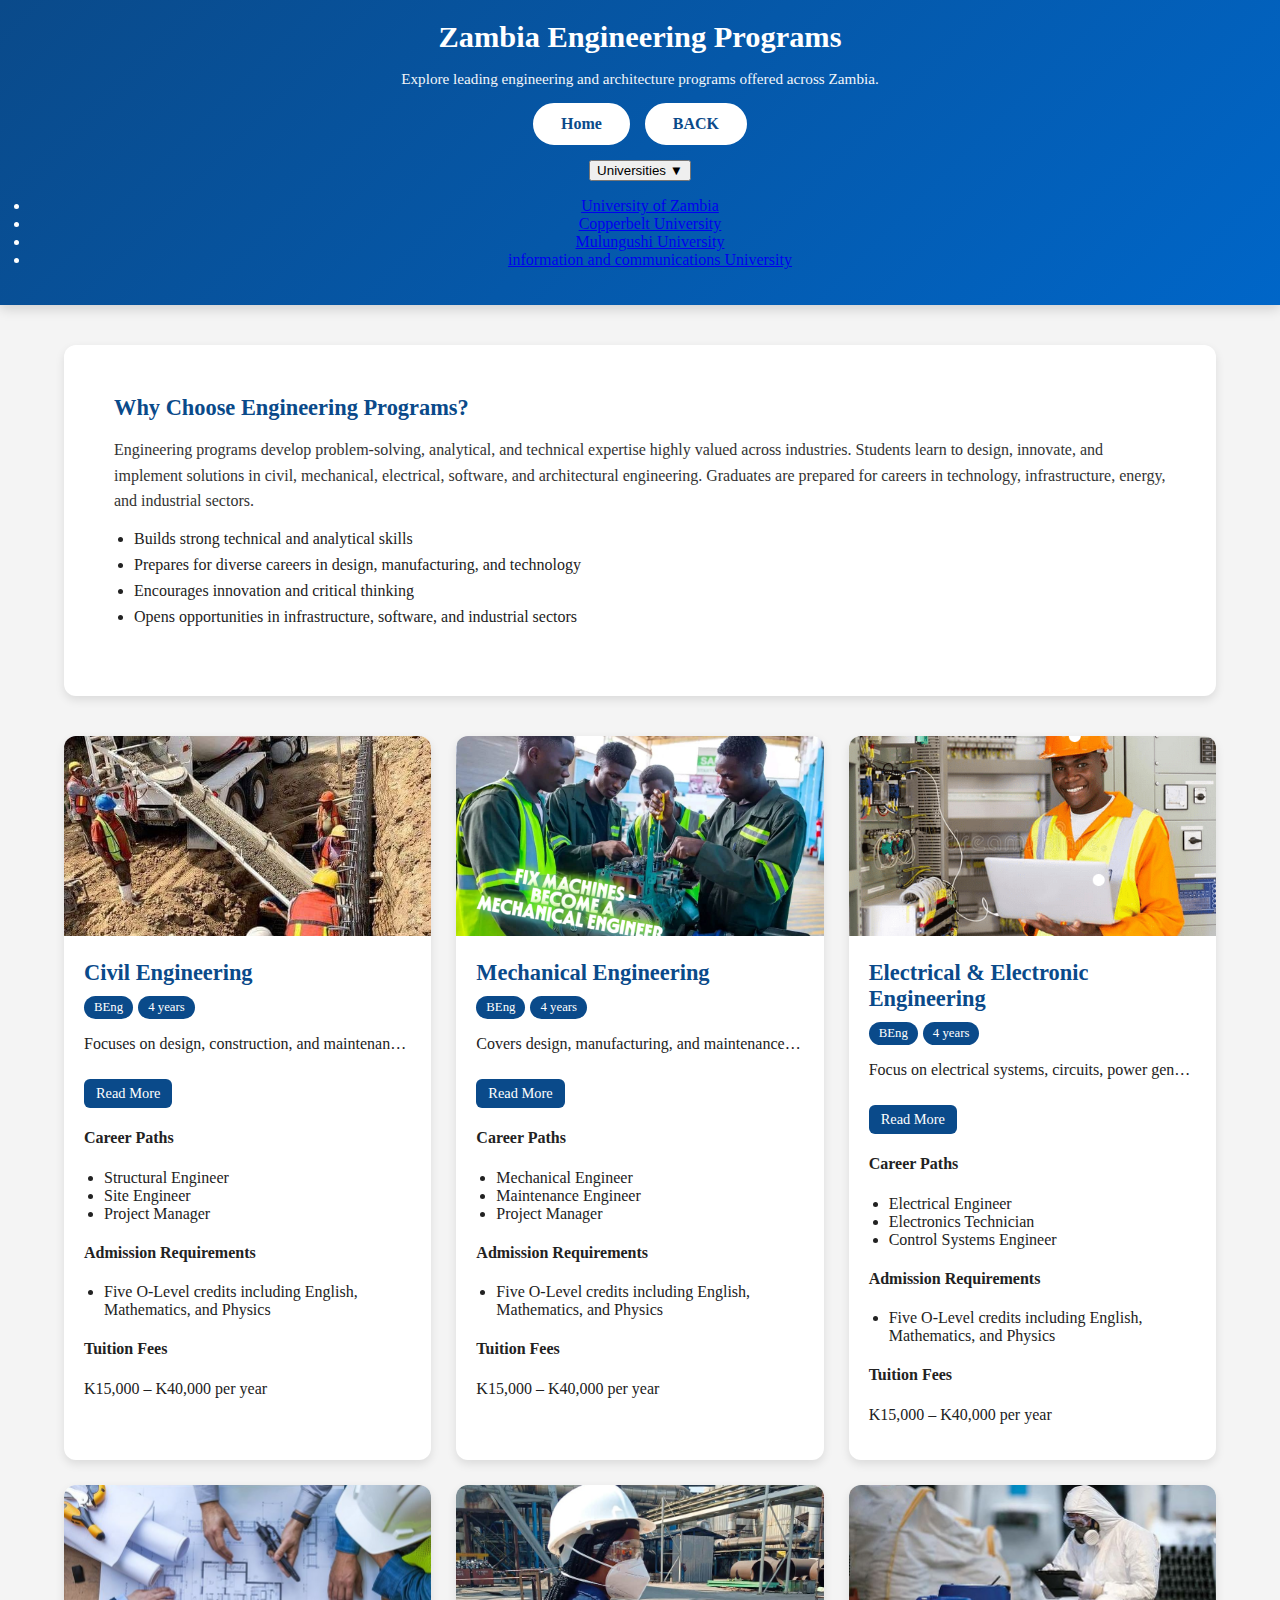
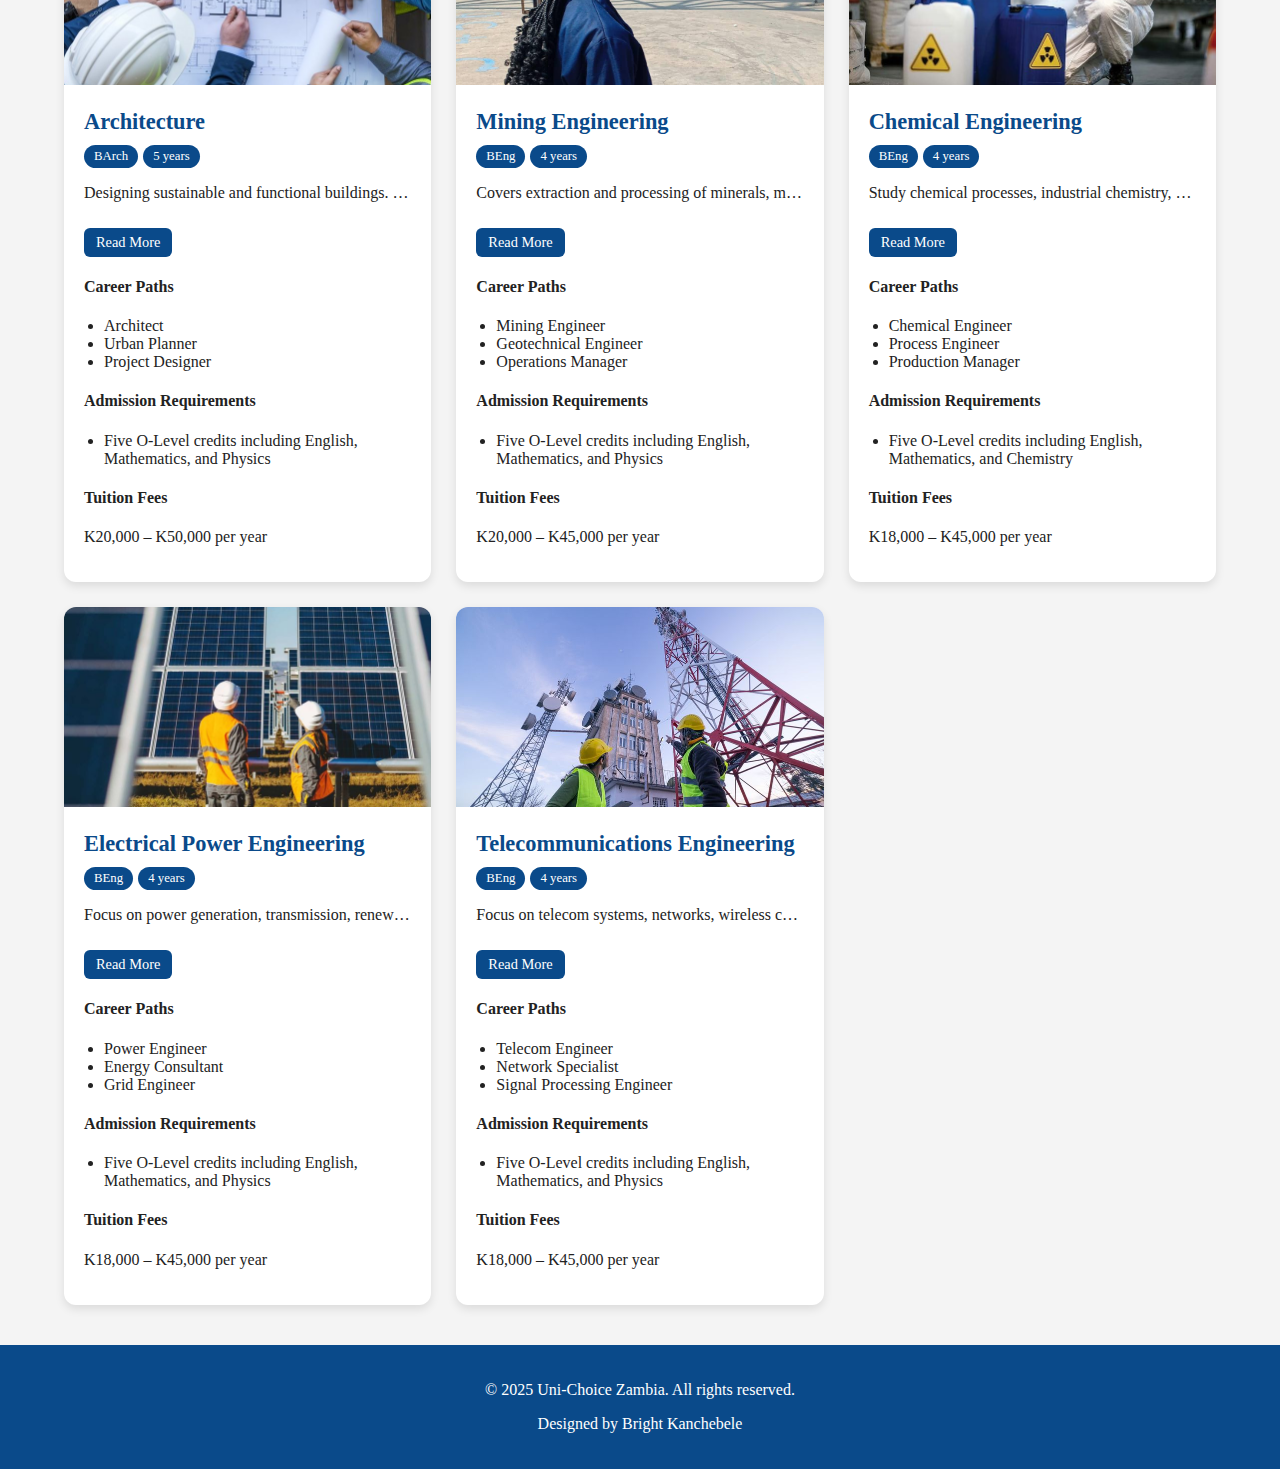
<file: Engineering.html>
<!DOCTYPE html>
<html lang="en">

<head>
  <meta charset="UTF-8" />
  <meta name="viewport" content="width=device-width, initial-scale=1.0" />
  <link rel="stylesheet" href="css/engineering.css">
  <title>Zambia Engineering Programs</title>
</head>

<body>

  <header>
    <h1>Zambia Engineering Programs</h1>
    <p>Explore leading engineering and architecture programs offered across Zambia.</p>
    <div class="nav-buttons">
      
      <a href="../index.html" class="nav-btn">Home</a>
      <a href="programs.html" class="nav-btn">BACK</a>
    </div>

    <!-- Menu Button -->
    <div class="menu-container">
      <button class="menu-btn">Universities ▼</button>
      <ul class="menu-dropdown">
        <li><a href="https://www.unza.zm" target="_blank">University of Zambia</a></li>
        <li><a href="https://www.cu.ac.zm" target="_blank">Copperbelt University</a></li>
        <li><a href="https://www.mu.ac.zm" target="_blank">Mulungushi University</a></li>
        <li><a href="https://www.icuzambia.net" target="_blank">information and communications University</a></li>
      </ul>
    </div>
  </header>

  <!-- Advisory Section for Engineering -->
  <section class="container">
    <article class="card advisory-card">
      <div class="card-body">
        <h2>Why Choose Engineering Programs?</h2>
        <p>
          Engineering programs develop problem-solving, analytical, and technical expertise highly valued across
          industries. Students learn to design, innovate, and implement solutions in civil, mechanical, electrical,
          software, and architectural engineering. Graduates are prepared for careers in technology, infrastructure,
          energy, and industrial sectors.
        </p>
        <ul>
          <li>Builds strong technical and analytical skills</li>
          <li>Prepares for diverse careers in design, manufacturing, and technology</li>
          <li>Encourages innovation and critical thinking</li>
          <li>Opens opportunities in infrastructure, software, and industrial sectors</li>
        </ul>
      </div>
    </article>
  </section>

  <section class="container">

    <!-- Civil Engineering -->
    <article class="card">
      <img src="image/CIVIL.jpg" />
      <div class="card-body">
        <h2>Civil Engineering</h2>
        <div class="tags"><span class="tag">BEng</span><span class="tag">4 years</span></div>
        <p class="program-text">Focuses on design, construction, and maintenance of infrastructure including roads,
          bridges, and buildings. Students learn structural analysis, materials science, and project management.</p>
        <a class="read-more" onclick="toggleText(this)">Read More</a>
        <h4>Career Paths</h4>
        <ul>
          <li>Structural Engineer</li>
          <li>Site Engineer</li>
          <li>Project Manager</li>
        </ul>
        <h4>Admission Requirements</h4>
        <ul>
          <li>Five O-Level credits including English, Mathematics, and Physics</li>
        </ul>
        <h4>Tuition Fees</h4>
        <p>K15,000 – K40,000 per year</p>
      </div>
    </article>

    <!-- Mechanical Engineering -->
    <article class="card">
      <img src="image/MECHANICAL.jpg" />
      <div class="card-body">
        <h2>Mechanical Engineering</h2>
        <div class="tags"><span class="tag">BEng</span><span class="tag">4 years</span></div>
        <p class="program-text">Covers design, manufacturing, and maintenance of mechanical systems. Includes
          thermodynamics, fluid mechanics, and robotics.</p>
        <a class="read-more" onclick="toggleText(this)">Read More</a>
        <h4>Career Paths</h4>
        <ul>
          <li>Mechanical Engineer</li>
          <li>Maintenance Engineer</li>
          <li>Project Manager</li>
        </ul>
        <h4>Admission Requirements</h4>
        <ul>
          <li>Five O-Level credits including English, Mathematics, and Physics</li>
        </ul>
        <h4>Tuition Fees</h4>
        <p>K15,000 – K40,000 per year</p>
      </div>
    </article>

    <!-- Electrical & Electronic Engineering -->
    <article class="card">
      <img src="image/EEE.png" />
      <div class="card-body">
        <h2>Electrical & Electronic Engineering</h2>
        <div class="tags"><span class="tag">BEng</span><span class="tag">4 years</span></div>
        <p class="program-text">Focus on electrical systems, circuits, power generation, electronics, and
          telecommunications.</p>
        <a class="read-more" onclick="toggleText(this)">Read More</a>
        <h4>Career Paths</h4>
        <ul>
          <li>Electrical Engineer</li>
          <li>Electronics Technician</li>
          <li>Control Systems Engineer</li>
        </ul>
        <h4>Admission Requirements</h4>
        <ul>
          <li>Five O-Level credits including English, Mathematics, and Physics</li>
        </ul>
        <h4>Tuition Fees</h4>
        <p>K15,000 – K40,000 per year</p>
      </div>
    </article>

    <!-- Architecture -->
    <article class="card">
      <img src="image/arctech.jpg" />
      <div class="card-body">
        <h2>Architecture</h2>
        <div class="tags"><span class="tag">BArch</span><span class="tag">5 years</span></div>
        <p class="program-text">Designing sustainable and functional buildings. Includes urban planning, environmental
          design, and construction technology.</p>
        <a class="read-more" onclick="toggleText(this)">Read More</a>
        <h4>Career Paths</h4>
        <ul>
          <li>Architect</li>
          <li>Urban Planner</li>
          <li>Project Designer</li>
        </ul>
        <h4>Admission Requirements</h4>
        <ul>
          <li>Five O-Level credits including English, Mathematics, and Physics</li>
        </ul>
        <h4>Tuition Fees</h4>
        <p>K20,000 – K50,000 per year</p>
      </div>
    </article>


    <!-- Mining Engineering -->
    <article class="card">
      <img src="image/mining.jpg" />
      <div class="card-body">
        <h2>Mining Engineering</h2>
        <div class="tags"><span class="tag">BEng</span><span class="tag">4 years</span></div>
        <p class="program-text">Covers extraction and processing of minerals, mine safety, mineral economics, and
          resource management.</p>
        <a class="read-more" onclick="toggleText(this)">Read More</a>
        <h4>Career Paths</h4>
        <ul>
          <li>Mining Engineer</li>
          <li>Geotechnical Engineer</li>
          <li>Operations Manager</li>
        </ul>
        <h4>Admission Requirements</h4>
        <ul>
          <li>Five O-Level credits including English, Mathematics, and Physics</li>
        </ul>
        <h4>Tuition Fees</h4>
        <p>K20,000 – K45,000 per year</p>
      </div>
    </article>

    <!-- Chemical Engineering -->
    <article class="card">
      <img src="image/chemical.jpg" />
      <div class="card-body">
        <h2>Chemical Engineering</h2>
        <div class="tags"><span class="tag">BEng</span><span class="tag">4 years</span></div>
        <p class="program-text">Study chemical processes, industrial chemistry, process engineering, and production
          management.</p>
        <a class="read-more" onclick="toggleText(this)">Read More</a>
        <h4>Career Paths</h4>
        <ul>
          <li>Chemical Engineer</li>
          <li>Process Engineer</li>
          <li>Production Manager</li>
        </ul>
        <h4>Admission Requirements</h4>
        <ul>
          <li>Five O-Level credits including English, Mathematics, and Chemistry</li>
        </ul>
        <h4>Tuition Fees</h4>
        <p>K18,000 – K45,000 per year</p>
      </div>
    </article>



    <!-- Electrical Power Engineering -->
    <article class="card">
      <img src="image/power.jpg" />
      <div class="card-body">
        <h2>Electrical Power Engineering</h2>
        <div class="tags"><span class="tag">BEng</span><span class="tag">4 years</span></div>
        <p class="program-text">Focus on power generation, transmission, renewable energy, and electrical grid
          management.</p>
        <a class="read-more" onclick="toggleText(this)">Read More</a>
        <h4>Career Paths</h4>
        <ul>
          <li>Power Engineer</li>
          <li>Energy Consultant</li>
          <li>Grid Engineer</li>
        </ul>
        <h4>Admission Requirements</h4>
        <ul>
          <li>Five O-Level credits including English, Mathematics, and Physics</li>
        </ul>
        <h4>Tuition Fees</h4>
        <p>K18,000 – K45,000 per year</p>
      </div>
    </article>

    <!-- Telecommunications Engineering -->
    <article class="card">
      <img src="image/telecom.jpg" />
      <div class="card-body">
        <h2>Telecommunications Engineering</h2>
        <div class="tags"><span class="tag">BEng</span><span class="tag">4 years</span></div>
        <p class="program-text">Focus on telecom systems, networks, wireless communications, and signal processing.</p>
        <a class="read-more" onclick="toggleText(this)">Read More</a>
        <h4>Career Paths</h4>
        <ul>
          <li>Telecom Engineer</li>
          <li>Network Specialist</li>
          <li>Signal Processing Engineer</li>
        </ul>
        <h4>Admission Requirements</h4>
        <ul>
          <li>Five O-Level credits including English, Mathematics, and Physics</li>
        </ul>
        <h4>Tuition Fees</h4>
        <p>K18,000 – K45,000 per year</p>
      </div>
    </article>

  </section>

  <footer>
    <p>&copy; 2025 Uni-Choice Zambia. All rights reserved.</p>
    <p>Designed by Bright Kanchebele</p>
  </footer>

  <script>
    // Menu toggle
    const menuBtn = document.querySelector('.menu-btn');
    const menuDropdown = document.querySelector('.menu-dropdown');
    menuBtn.addEventListener('click', () => {
      menuDropdown.style.display = menuDropdown.style.display === 'block' ? 'none' : 'block';
    });
    document.addEventListener('click', (e) => {
      if (!menuBtn.contains(e.target) && !menuDropdown.contains(e.target)) {
        menuDropdown.style.display = 'none';
      }
    });

    // Read More toggle
    function toggleText(btn) {
      const p = btn.previousElementSibling;
      if (btn.innerText === "Read More") {
        p.style.whiteSpace = "normal";
        p.style.overflow = "visible";
        p.style.textOverflow = "clip";
        btn.innerText = "Show Less";
      } else {
        p.style.whiteSpace = "nowrap";
        p.style.overflow = "hidden";
        p.style.textOverflow = "ellipsis";
        btn.innerText = "Read More";
      }
    }

    // Initialize all program paragraphs as truncated
    document.querySelectorAll('.program-text').forEach(p => {
      p.style.whiteSpace = "nowrap";
      p.style.overflow = "hidden";
      p.style.textOverflow = "ellipsis";
    });
  </script>

</body>

</html>
</file>
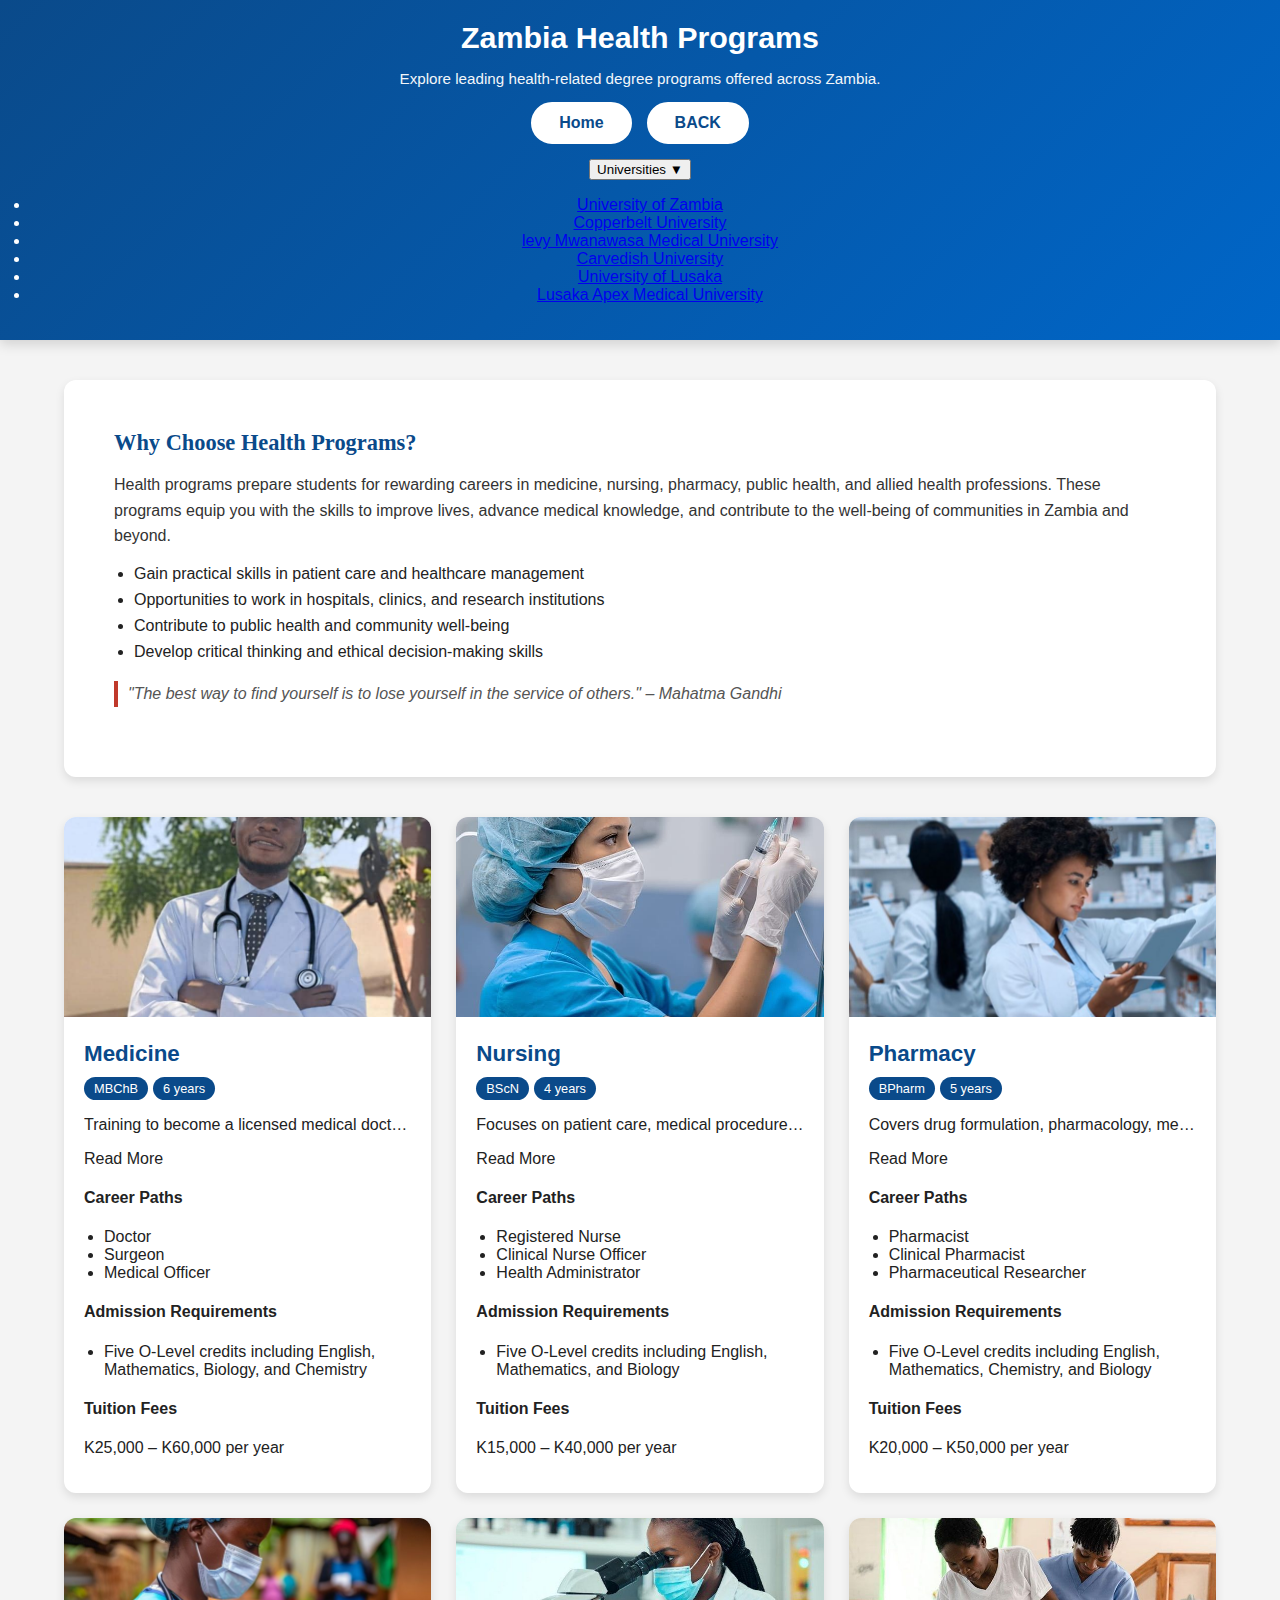
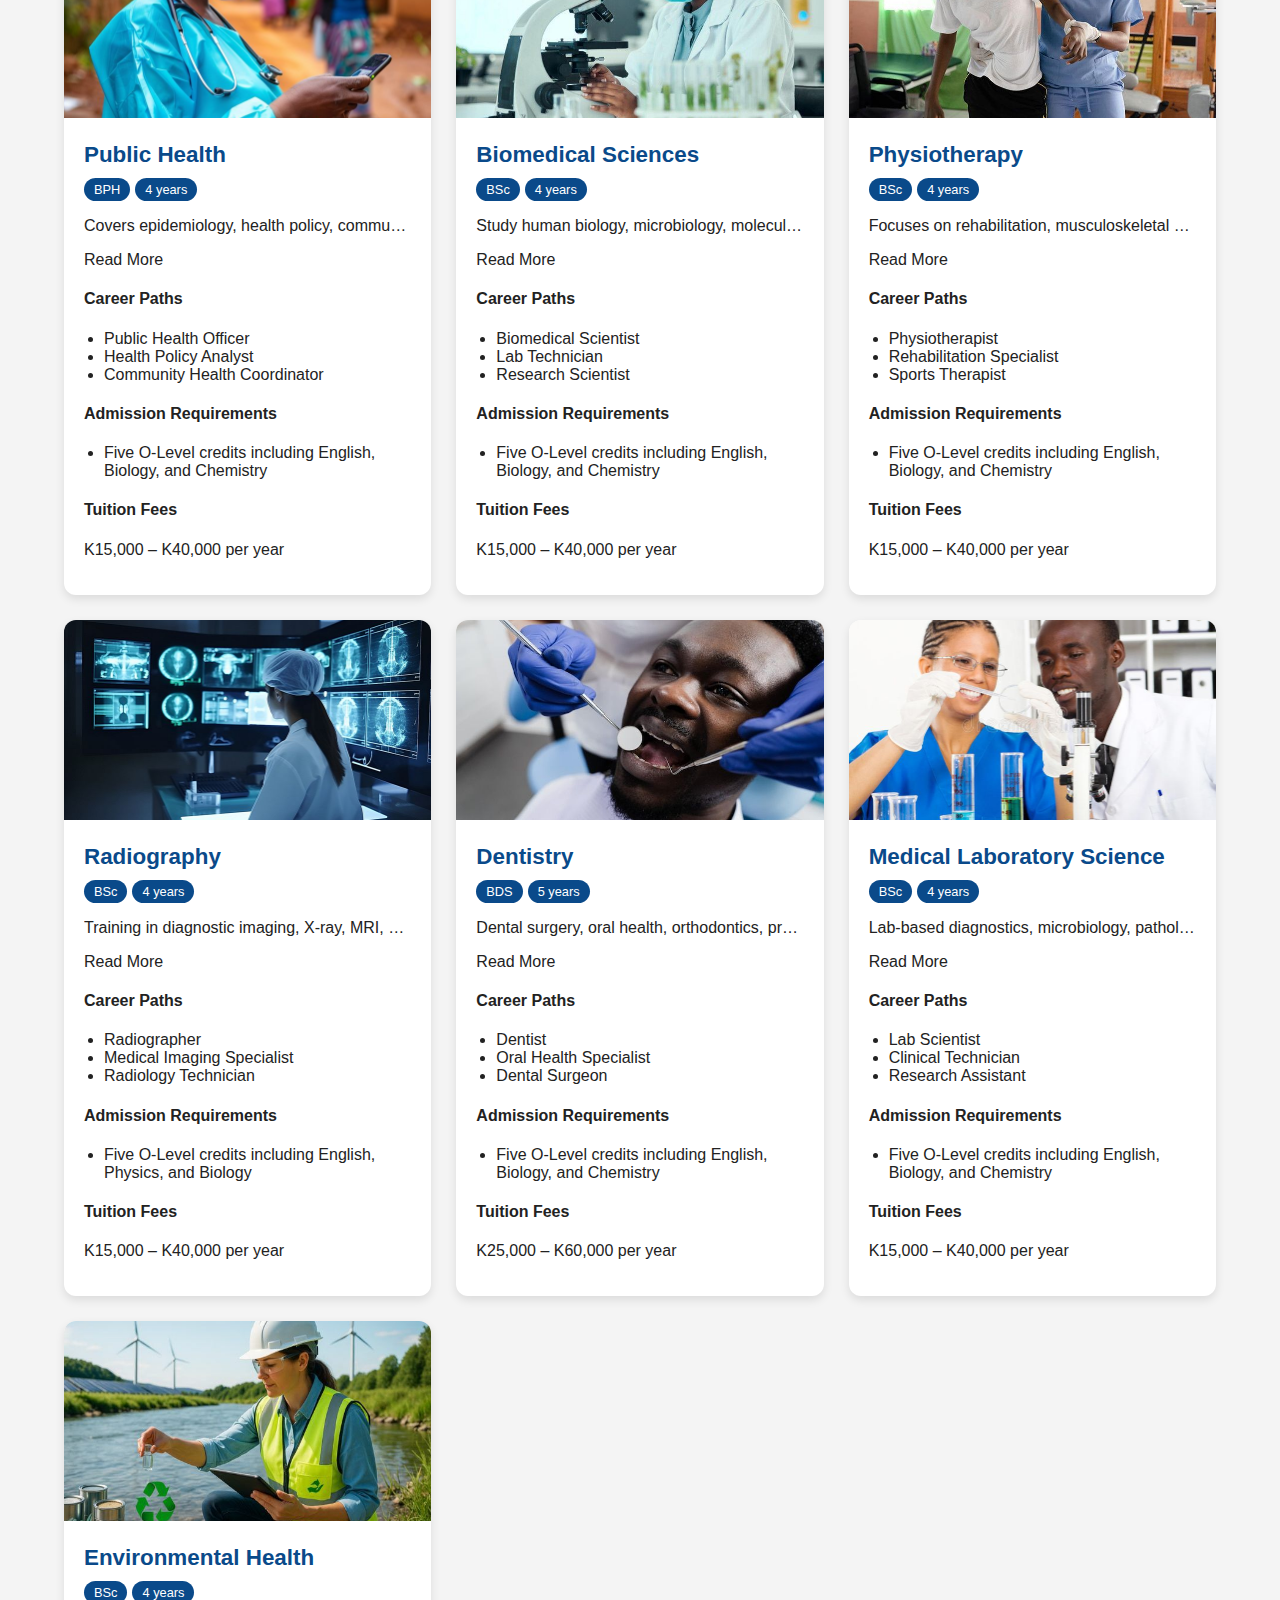
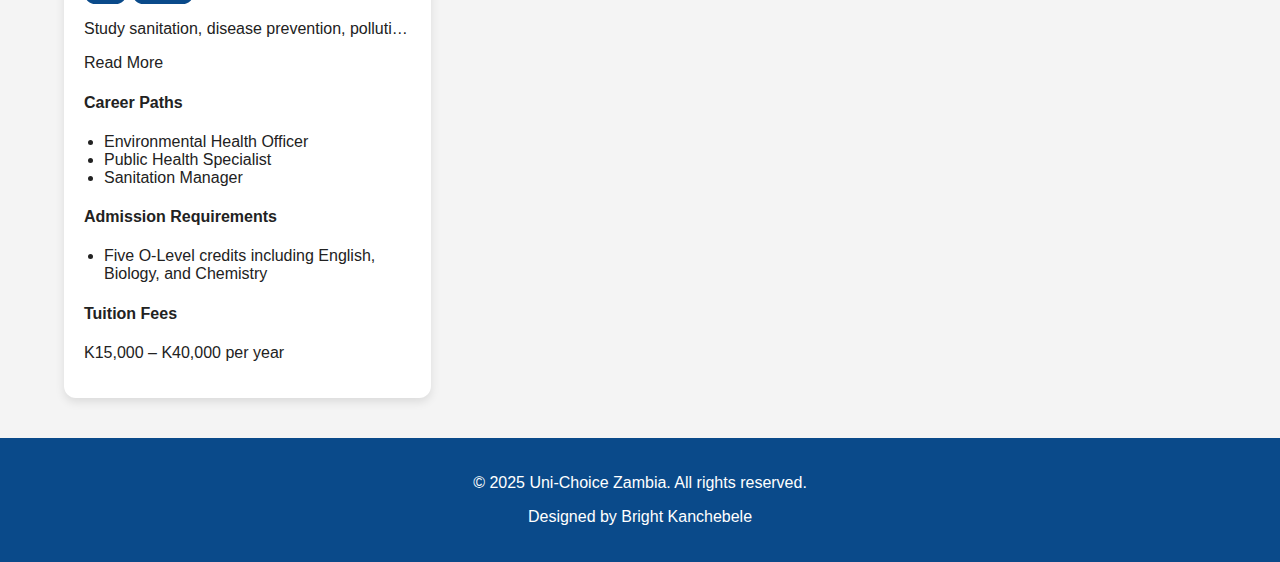
<file: Health.html>
<!DOCTYPE html>
<html lang="en">
<head>
  <meta charset="UTF-8" />
  <meta name="viewport" content="width=device-width, initial-scale=1.0" />
  <link rel="stylesheet" href="css/health.css">
  <title>Zambia Health Programs</title>
  <style>
  </style>
</head>
<body>

<header>
 
  <h1>Zambia Health Programs</h1>
  <p>Explore leading health-related degree programs offered across Zambia.</p>
  <div class="nav-buttons">
      
      <a href="../index.html" class="nav-btn">Home</a>
      <a href="programs.html" class="nav-btn">BACK</a>
    </div>
  <!-- Menu Button -->
  <div class="menu-container">
    <button class="menu-btn">Universities ▼</button>
    <ul class="menu-dropdown">
      <li><a href="https://www.unza.zm" target="_blank">University of Zambia</a></li>
      <li><a href="https://www.cu.ac.zm" target="_blank">Copperbelt University</a></li>
      <li><a href="http://www.lmmu.ac.zm" target="_blank">levy Mwanawasa Medical University</a></li>
      <li><a href="https://www.ndu.edu.zm" target="_blank">Carvedish University</a></li>
        <li><a href="https://www.lusakauni.ac.zm" target="_blank">University of Lusaka </a></li>
      <li><a href="https://www.lamu.edu.zm" target="_blank">Lusaka Apex Medical University  </a></li>
    </ul>
  </div>
</header>
<!-- Advisory Section for Health Programs -->
<section class="container">
  <article class="card advisory-card">
    <div class="card-body">
      <h2>Why Choose Health Programs?</h2>
      <p>
        Health programs prepare students for rewarding careers in medicine, nursing, pharmacy, public health, and allied health professions. These programs equip you with the skills to improve lives, advance medical knowledge, and contribute to the well-being of communities in Zambia and beyond.
      </p>
      <ul>
        <li>Gain practical skills in patient care and healthcare management</li>
        <li>Opportunities to work in hospitals, clinics, and research institutions</li>
        <li>Contribute to public health and community well-being</li>
        <li>Develop critical thinking and ethical decision-making skills</li>
      </ul>
      <p class="quote">
        "The best way to find yourself is to lose yourself in the service of others." – Mahatma Gandhi
      </p>
    </div>
  </article>
</section>


<section class="container">

  <!-- Medicine -->
  <article class="card">
    <img src="/image/med.jpg" />
    <div class="card-body">
      <h2>Medicine</h2>
      <div class="tags"><span class="tag">MBChB</span><span class="tag">6 years</span></div>
      <p class="program-text">Training to become a licensed medical doctor. Includes anatomy, physiology, pharmacology, clinical practice, and hospital rotations.</p>
      <a class="read-more" onclick="toggleText(this)">Read More</a>
      <h4>Career Paths</h4>
      <ul><li>Doctor</li><li>Surgeon</li><li>Medical Officer</li></ul>
      <h4>Admission Requirements</h4>
      <ul><li>Five O-Level credits including English, Mathematics, Biology, and Chemistry</li></ul>
      <h4>Tuition Fees</h4>
      <p>K25,000 – K60,000 per year</p>
    </div>
  </article>

  <!-- Nursing -->
  <article class="card">
    <img src="/image/nursing.jpg" />
    <div class="card-body">
      <h2>Nursing</h2>
      <div class="tags"><span class="tag">BScN</span><span class="tag">4 years</span></div>
      <p class="program-text">Focuses on patient care, medical procedures, health promotion, and clinical rotations in hospitals and clinics.</p>
      <a class="read-more" onclick="toggleText(this)">Read More</a>
      <h4>Career Paths</h4>
      <ul><li>Registered Nurse</li><li>Clinical Nurse Officer</li><li>Health Administrator</li></ul>
      <h4>Admission Requirements</h4>
      <ul><li>Five O-Level credits including English, Mathematics, and Biology</li></ul>
      <h4>Tuition Fees</h4>
      <p>K15,000 – K40,000 per year</p>
    </div>
  </article>

  <!-- Pharmacy -->
  <article class="card">
    <img src="/image/Pharmacist.jpg" />
    <div class="card-body">
      <h2>Pharmacy</h2>
      <div class="tags"><span class="tag">BPharm</span><span class="tag">5 years</span></div>
      <p class="program-text">Covers drug formulation, pharmacology, medicinal chemistry, clinical pharmacy, and pharmaceutical management.</p>
      <a class="read-more" onclick="toggleText(this)">Read More</a>
      <h4>Career Paths</h4>
      <ul><li>Pharmacist</li><li>Clinical Pharmacist</li><li>Pharmaceutical Researcher</li></ul>
      <h4>Admission Requirements</h4>
      <ul><li>Five O-Level credits including English, Mathematics, Chemistry, and Biology</li></ul>
      <h4>Tuition Fees</h4>
      <p>K20,000 – K50,000 per year</p>
    </div>
  </article>

  <!-- Public Health -->
  <article class="card">
    <img src="/image/public health.jpg" />
    <div class="card-body">
      <h2>Public Health</h2>
      <div class="tags"><span class="tag">BPH</span><span class="tag">4 years</span></div>
      <p class="program-text">Covers epidemiology, health policy, community health, environmental health, and health promotion strategies.</p>
      <a class="read-more" onclick="toggleText(this)">Read More</a>
      <h4>Career Paths</h4>
      <ul><li>Public Health Officer</li><li>Health Policy Analyst</li><li>Community Health Coordinator</li></ul>
      <h4>Admission Requirements</h4>
      <ul><li>Five O-Level credits including English, Biology, and Chemistry</li></ul>
      <h4>Tuition Fees</h4>
      <p>K15,000 – K40,000 per year</p>
    </div>
  </article>

  <!-- Biomedical Sciences -->
  <article class="card">
    <img src="/image/biomed.jpg" />
    <div class="card-body">
      <h2>Biomedical Sciences</h2>
      <div class="tags"><span class="tag">BSc</span><span class="tag">4 years</span></div>
      <p class="program-text">Study human biology, microbiology, molecular biology, genetics, and laboratory diagnostics.</p>
      <a class="read-more" onclick="toggleText(this)">Read More</a>
      <h4>Career Paths</h4>
      <ul><li>Biomedical Scientist</li><li>Lab Technician</li><li>Research Scientist</li></ul>
      <h4>Admission Requirements</h4>
      <ul><li>Five O-Level credits including English, Biology, and Chemistry</li></ul>
      <h4>Tuition Fees</h4>
      <p>K15,000 – K40,000 per year</p>
    </div>
  </article>

  <!-- Physiotherapy -->
  <article class="card">
    <img src="/image/pysial.jpg" />
    <div class="card-body">
      <h2>Physiotherapy</h2>
      <div class="tags"><span class="tag">BSc</span><span class="tag">4 years</span></div>
      <p class="program-text">Focuses on rehabilitation, musculoskeletal health, exercise therapy, and patient mobility improvement.</p>
      <a class="read-more" onclick="toggleText(this)">Read More</a>
      <h4>Career Paths</h4>
      <ul><li>Physiotherapist</li><li>Rehabilitation Specialist</li><li>Sports Therapist</li></ul>
      <h4>Admission Requirements</h4>
      <ul><li>Five O-Level credits including English, Biology, and Chemistry</li></ul>
      <h4>Tuition Fees</h4>
      <p>K15,000 – K40,000 per year</p>
    </div>
  </article>

  <!-- Radiography -->
  <article class="card">
    <img src="/image/radiography.jpg" />
    <div class="card-body">
      <h2>Radiography</h2>
      <div class="tags"><span class="tag">BSc</span><span class="tag">4 years</span></div>
      <p class="program-text">Training in diagnostic imaging, X-ray, MRI, CT scans, and patient safety in radiology.</p>
      <a class="read-more" onclick="toggleText(this)">Read More</a>
      <h4>Career Paths</h4>
      <ul><li>Radiographer</li><li>Medical Imaging Specialist</li><li>Radiology Technician</li></ul>
      <h4>Admission Requirements</h4>
      <ul><li>Five O-Level credits including English, Physics, and Biology</li></ul>
      <h4>Tuition Fees</h4>
      <p>K15,000 – K40,000 per year</p>
    </div>
  </article>

  <!-- Dentistry -->
  <article class="card">
    <img src="/image/dentist.jpg" />
    <div class="card-body">
      <h2>Dentistry</h2>
      <div class="tags"><span class="tag">BDS</span><span class="tag">5 years</span></div>
      <p class="program-text">Dental surgery, oral health, orthodontics, prosthodontics, and patient care.</p>
      <a class="read-more" onclick="toggleText(this)">Read More</a>
      <h4>Career Paths</h4>
      <ul><li>Dentist</li><li>Oral Health Specialist</li><li>Dental Surgeon</li></ul>
      <h4>Admission Requirements</h4>
      <ul><li>Five O-Level credits including English, Biology, and Chemistry</li></ul>
      <h4>Tuition Fees</h4>
      <p>K25,000 – K60,000 per year</p>
    </div>
  </article>

  <!-- Medical Laboratory Science -->
  <article class="card">
    <img src="/image/labtech.jpg" />
    <div class="card-body">
      <h2>Medical Laboratory Science</h2>
      <div class="tags"><span class="tag">BSc</span><span class="tag">4 years</span></div>
      <p class="program-text">Lab-based diagnostics, microbiology, pathology, hematology, and medical research techniques.</p>
      <a class="read-more" onclick="toggleText(this)">Read More</a>
      <h4>Career Paths</h4>
      <ul><li>Lab Scientist</li><li>Clinical Technician</li><li>Research Assistant</li></ul>
      <h4>Admission Requirements</h4>
      <ul><li>Five O-Level credits including English, Biology, and Chemistry</li></ul>
      <h4>Tuition Fees</h4>
      <p>K15,000 – K40,000 per year</p>
    </div>
  </article>

  <!-- Environmental Health -->
  <article class="card">
    <img src="/image/environment.jpg" />
    <div class="card-body">
      <h2>Environmental Health</h2>
      <div class="tags"><span class="tag">BSc</span><span class="tag">4 years</span></div>
      <p class="program-text">Study sanitation, disease prevention, pollution control, water quality, and public health standards.</p>
      <a class="read-more" onclick="toggleText(this)">Read More</a>
      <h4>Career Paths</h4>
      <ul><li>Environmental Health Officer</li><li>Public Health Specialist</li><li>Sanitation Manager</li></ul>
      <h4>Admission Requirements</h4>
      <ul><li>Five O-Level credits including English, Biology, and Chemistry</li></ul>
      <h4>Tuition Fees</h4>
      <p>K15,000 – K40,000 per year</p>
    </div>
  </article>

</section>

<footer>
   <p>&copy; 2025 Uni-Choice Zambia. All rights reserved.</p>
    <p>Designed by Bright Kanchebele</p>
</footer>

<script>
  // Menu toggle
  const menuBtn = document.querySelector('.menu-btn');
  const menuDropdown = document.querySelector('.menu-dropdown');
  menuBtn.addEventListener('click', () => {
    menuDropdown.style.display = menuDropdown.style.display === 'block' ? 'none' : 'block';
  });
  document.addEventListener('click', (e) => {
    if (!menuBtn.contains(e.target) && !menuDropdown.contains(e.target)) {
      menuDropdown.style.display = 'none';
    }
  });

  // Read More toggle
  function toggleText(btn) {
    const p = btn.previousElementSibling;
    if (btn.innerText === "Read More") {
      p.style.whiteSpace = "normal";
      p.style.overflow = "visible";
      p.style.textOverflow = "clip";
      btn.innerText = "Show Less";
    } else {
      p.style.whiteSpace = "nowrap";
      p.style.overflow = "hidden";
      p.style.textOverflow = "ellipsis";
      btn.innerText = "Read More";
    }
  }

  // Initialize all program paragraphs as truncated
  document.querySelectorAll('.program-text').forEach(p => {
    p.style.whiteSpace = "nowrap";
    p.style.overflow = "hidden";
    p.style.textOverflow = "ellipsis";
  });
</script>

</body>
</html>
</file>
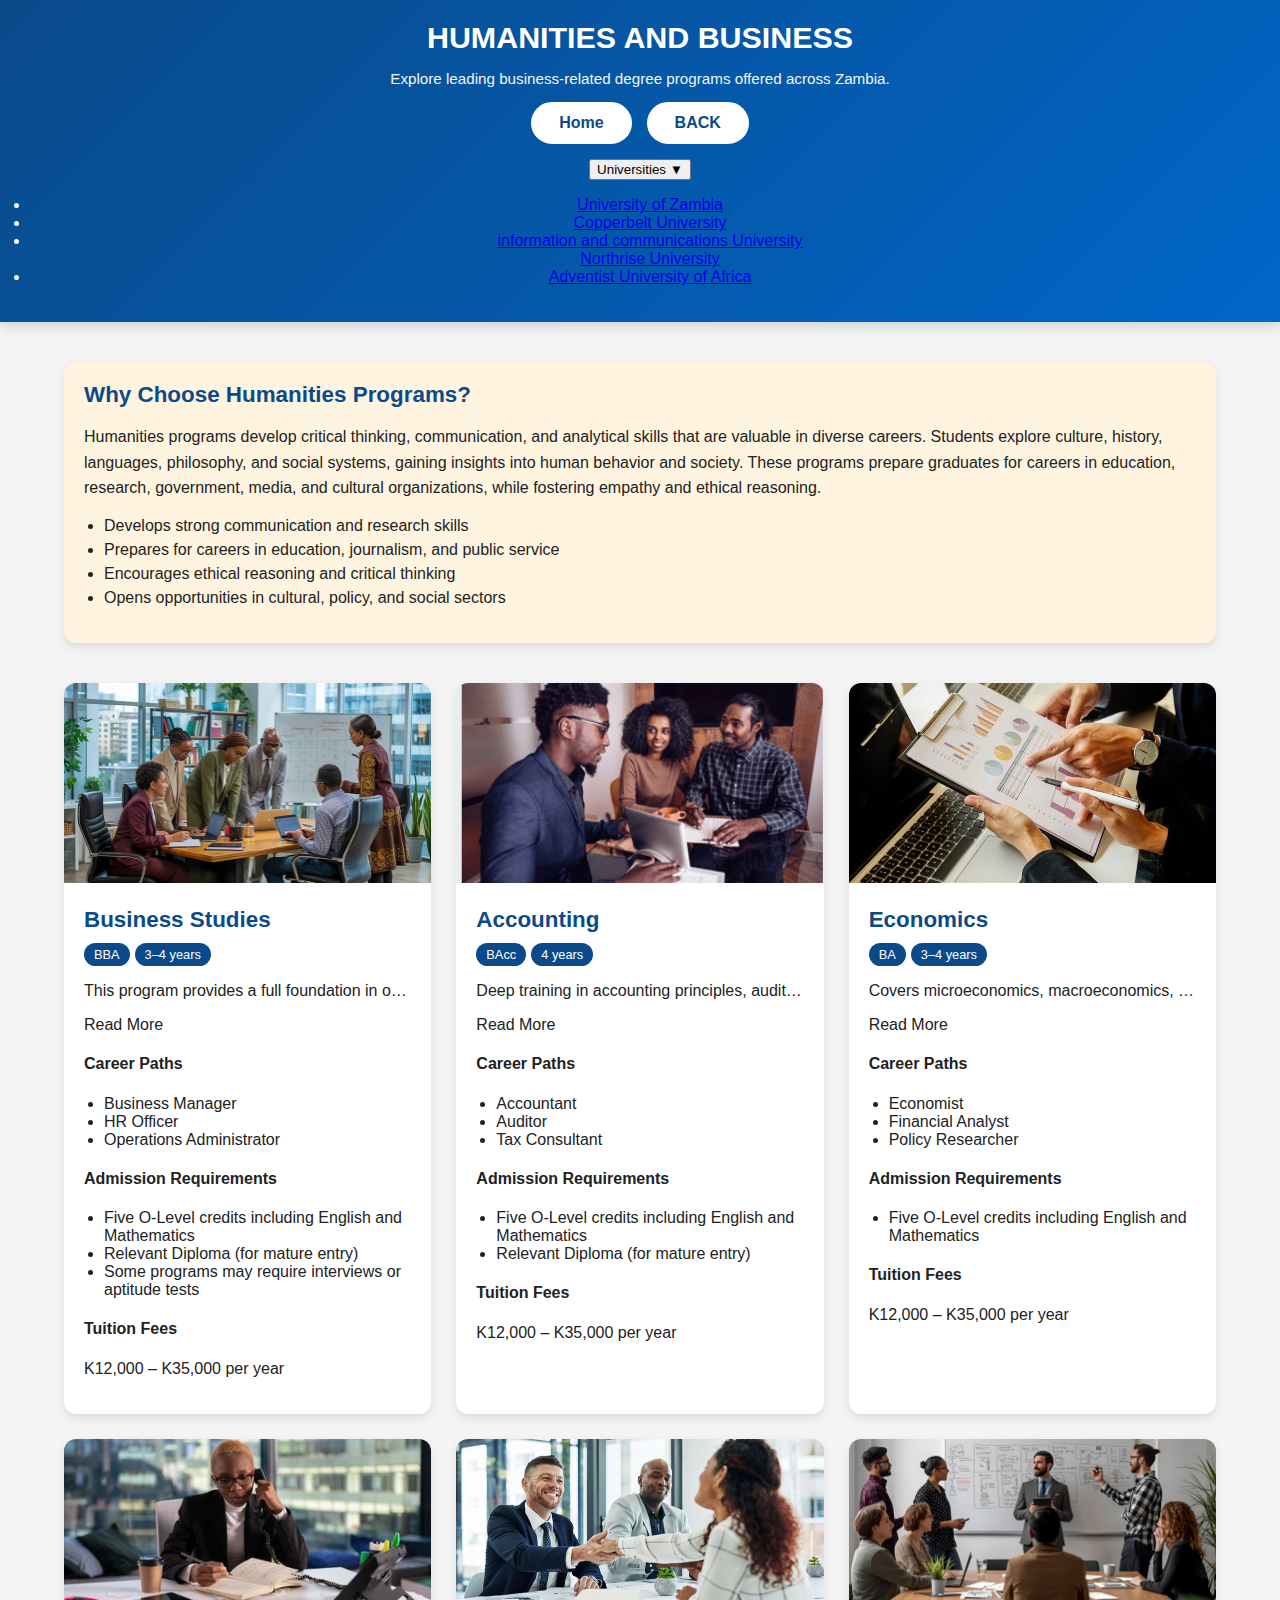
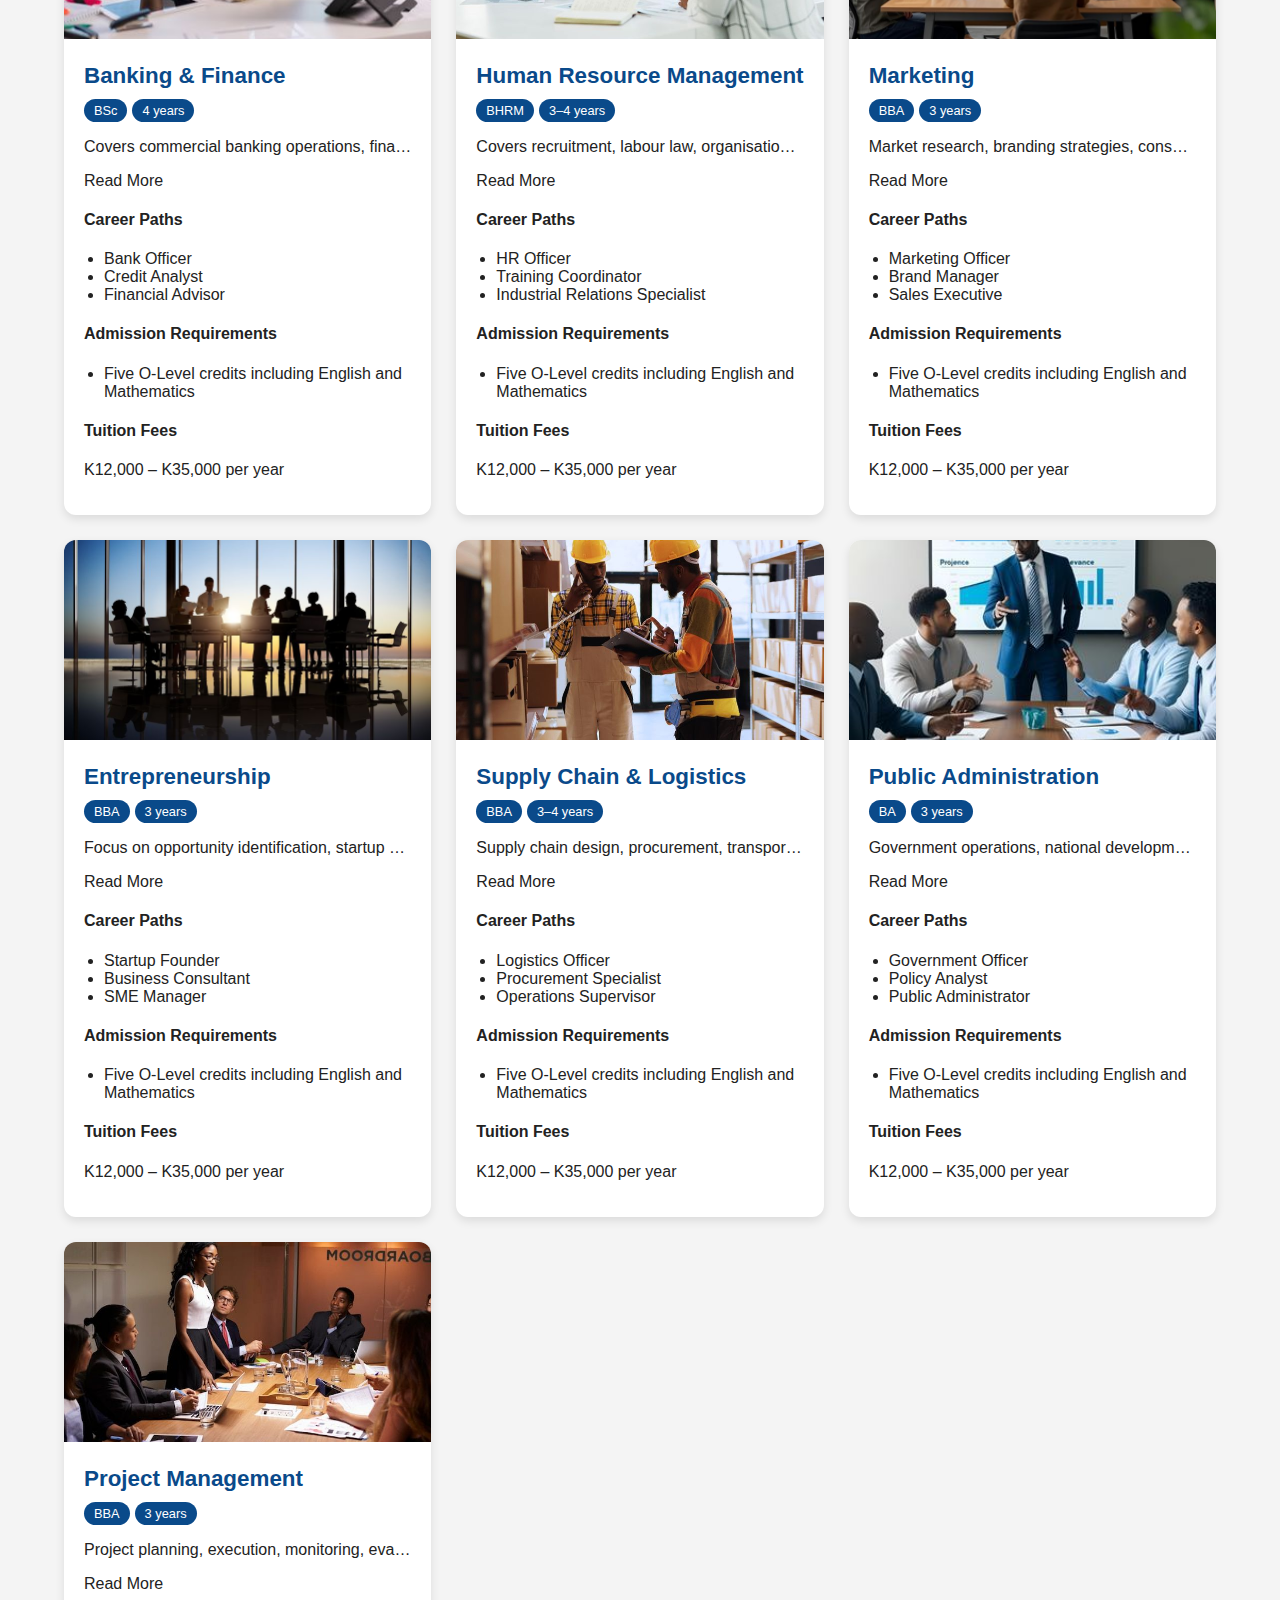
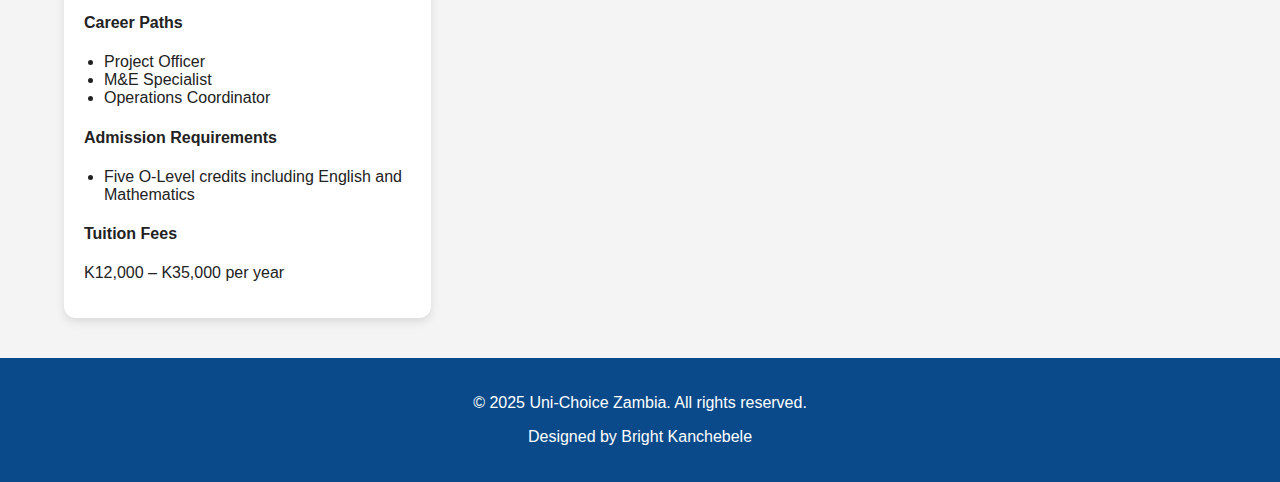
<file: Humanities.html>
<!DOCTYPE html>
<html lang="en">
<head>
  <meta charset="UTF-8" />
  <meta name="viewport" content="width=device-width, initial-scale=1.0" />
  <link rel="stylesheet" href="css/humanities.css">

  <title>Humanities</title>
</head>
<body>

<header>
 
  <h1>HUMANITIES AND BUSINESS</h1>
  <p>Explore leading business-related degree programs offered across Zambia.</p>
  <div class="nav-buttons">
      
      <a href="../index.html" class="nav-btn">Home</a>
      <a href="programs.html" class="nav-btn">BACK</a>
    </div>
  <!-- Menu Button -->
  <div class="menu-container">
    <button class="menu-btn">Universities ▼</button>
    <ul class="menu-dropdown">
      <li><a href="https://www.unza.zm" target="_blank">University of Zambia</a></li>
      <li><a href="https://www.cu.ac.zm" target="_blank">Copperbelt University</a></li>
     <li><a href="https://www.icuzambia.net" target="_blank">information and communications University</a></li
      <li><a href="https://www.ndu.edu.zm" target="_blank">Northrise University</a></li>
      <li><a href="https://www.aces.edu.zm" target="_blank">Adventist University of Africa</a></li>
    </ul>
  </div>
</header>
<!-- Advisory Section for Humanities -->
<section class="container">
  <article class="card" style="background: #fff4e0;">
    <div class="card-body">
      <h2>Why Choose Humanities Programs?</h2>
      <p>
        Humanities programs develop critical thinking, communication, and analytical skills that are valuable in diverse careers. 
        Students explore culture, history, languages, philosophy, and social systems, gaining insights into human behavior and society. 
        These programs prepare graduates for careers in education, research, government, media, and cultural organizations, while fostering empathy and ethical reasoning.
      </p>
      <ul>
        <li>Develops strong communication and research skills</li>
        <li>Prepares for careers in education, journalism, and public service</li>
        <li>Encourages ethical reasoning and critical thinking</li>
        <li>Opens opportunities in cultural, policy, and social sectors</li>
      </ul>
    </div>
  </article>
</section>

<section class="container">

  <!-- 1. Business Studies -->
  <article class="card">
    <img src="image/BS.jpg" />
    <div class="card-body">
      <h2>Business Studies</h2>
      <div class="tags"><span class="tag">BBA</span><span class="tag">3–4 years</span></div>
      <p class="program-text">This program provides a full foundation in organisational management, business law, economics, strategic planning, leadership, marketing operations, and financial literacy. Students gain practical skills in business communication, corporate ethics, and problem‑solving relevant to Zambia’s growing private sector.</p>
      <a class="read-more" onclick="toggleText(this)">Read More</a>
      <h4>Career Paths</h4>
      <ul><li>Business Manager</li><li>HR Officer</li><li>Operations Administrator</li></ul>
      <h4>Admission Requirements</h4>
      <ul>
        <li>Five O-Level credits including English and Mathematics</li>
        <li>Relevant Diploma (for mature entry)</li>
        <li>Some programs may require interviews or aptitude tests</li>
      </ul>
      <h4>Tuition Fees</h4>
      <p>K12,000 – K35,000 per year</p>
    </div>
  </article>

  <!-- 2. Accounting -->
  <article class="card">
    <img src="image/ACCOUNT.png" />
    <div class="card-body">
      <h2>Accounting</h2>
      <div class="tags"><span class="tag">BAcc</span><span class="tag">4 years</span></div>
      <p class="program-text">Deep training in accounting principles, auditing standards, taxation systems in Zambia, budgeting, financial reporting, cost accounting, and corporate governance. Students learn modern accounting software.</p>
      <a class="read-more" onclick="toggleText(this)">Read More</a>
      <h4>Career Paths</h4>
      <ul><li>Accountant</li><li>Auditor</li><li>Tax Consultant</li></ul>
      <h4>Admission Requirements</h4>
      <ul>
        <li>Five O-Level credits including English and Mathematics</li>
        <li>Relevant Diploma (for mature entry)</li>
      </ul>
      <h4>Tuition Fees</h4>
      <p>K12,000 – K35,000 per year</p>
    </div>
  </article>

  <!-- 3. Economics -->
  <article class="card">
    <img src="image/ECONOMIST.jpg" />
    <div class="card-body">
      <h2>Economics</h2>
      <div class="tags"><span class="tag">BA</span><span class="tag">3–4 years</span></div>
      <p class="program-text">Covers microeconomics, macroeconomics, econometrics, public policy, international trade, development planning, monetary economics, and statistical modelling. Students develop analytical skills.</p>
      <a class="read-more" onclick="toggleText(this)">Read More</a>
      <h4>Career Paths</h4>
      <ul><li>Economist</li><li>Financial Analyst</li><li>Policy Researcher</li></ul>
      <h4>Admission Requirements</h4>
      <ul>
        <li>Five O-Level credits including English and Mathematics</li>
      </ul>
      <h4>Tuition Fees</h4>
      <p>K12,000 – K35,000 per year</p>
    </div>
  </article>

  <!-- 4. Banking & Finance -->
  <article class="card">
    <img src="image/BANKER.jpg" />
    <div class="card-body">
      <h2>Banking & Finance</h2>
      <div class="tags"><span class="tag">BSc</span><span class="tag">4 years</span></div>
      <p class="program-text">Covers commercial banking operations, financial markets, risk management, credit systems, corporate finance, microfinance, and regulations in Zambia’s financial sector.</p>
      <a class="read-more" onclick="toggleText(this)">Read More</a>
      <h4>Career Paths</h4>
      <ul><li>Bank Officer</li><li>Credit Analyst</li><li>Financial Advisor</li></ul>
      <h4>Admission Requirements</h4>
      <ul>
        <li>Five O-Level credits including English and Mathematics</li>
      </ul>
      <h4>Tuition Fees</h4>
      <p>K12,000 – K35,000 per year</p>
    </div>
  </article>

  <!-- 5. Human Resource Management -->
  <article class="card">
    <img src="image/HR.jpg" />
    <div class="card-body">
      <h2>Human Resource Management</h2>
      <div class="tags"><span class="tag">BHRM</span><span class="tag">3–4 years</span></div>
      <p class="program-text">Covers recruitment, labour law, organisational psychology, conflict resolution, compensation, performance appraisal, training, and workplace culture.</p>
      <a class="read-more" onclick="toggleText(this)">Read More</a>
      <h4>Career Paths</h4>
      <ul><li>HR Officer</li><li>Training Coordinator</li><li>Industrial Relations Specialist</li></ul>
      <h4>Admission Requirements</h4>
      <ul>
        <li>Five O-Level credits including English and Mathematics</li>
      </ul>
      <h4>Tuition Fees</h4>
      <p>K12,000 – K35,000 per year</p>
    </div>
  </article>

  <!-- 6. Marketing -->
  <article class="card">
    <img src="image/Marketing Digital.jpg" />
    <div class="card-body">
      <h2>Marketing</h2>
      <div class="tags"><span class="tag">BBA</span><span class="tag">3 years</span></div>
      <p class="program-text">Market research, branding strategies, consumer behaviour, digital & social media marketing, advertising, public relations, strategic communication, and sales forecasting.</p>
      <a class="read-more" onclick="toggleText(this)">Read More</a>
      <h4>Career Paths</h4>
      <ul><li>Marketing Officer</li><li>Brand Manager</li><li>Sales Executive</li></ul>
      <h4>Admission Requirements</h4>
      <ul>
        <li>Five O-Level credits including English and Mathematics</li>
      </ul>
      <h4>Tuition Fees</h4>
      <p>K12,000 – K35,000 per year</p>
    </div>
  </article>

  <!-- 7. Entrepreneurship -->
  <article class="card">
    <img src="image/ENTER.jpg" />
    <div class="card-body">
      <h2>Entrepreneurship</h2>
      <div class="tags"><span class="tag">BBA</span><span class="tag">3 years</span></div>
      <p class="program-text">Focus on opportunity identification, startup creation, SME management, financial modelling, venture capital, entrepreneurial law, and business incubation.</p>
      <a class="read-more" onclick="toggleText(this)">Read More</a>
      <h4>Career Paths</h4>
      <ul><li>Startup Founder</li><li>Business Consultant</li><li>SME Manager</li></ul>
      <h4>Admission Requirements</h4>
      <ul>
        <li>Five O-Level credits including English and Mathematics</li>
      </ul>
      <h4>Tuition Fees</h4>
      <p>K12,000 – K35,000 per year</p>
    </div>
  </article>

  <!-- 8. Supply Chain & Logistics -->
  <article class="card">
    <img src="image/SPC.jpg" />
    <div class="card-body">
      <h2>Supply Chain & Logistics</h2>
      <div class="tags"><span class="tag">BBA</span><span class="tag">3–4 years</span></div>
      <p class="program-text">Supply chain design, procurement, transport systems, inventory control, warehousing, import/export procedures, logistics technology, and global sourcing strategies.</p>
      <a class="read-more" onclick="toggleText(this)">Read More</a>
      <h4>Career Paths</h4>
      <ul><li>Logistics Officer</li><li>Procurement Specialist</li><li>Operations Supervisor</li></ul>
      <h4>Admission Requirements</h4>
      <ul>
        <li>Five O-Level credits including English and Mathematics</li>
      </ul>
      <h4>Tuition Fees</h4>
      <p>K12,000 – K35,000 per year</p>
    </div>
  </article>

  <article class="card">
    <img src="image/PUBLIC ADMIN.jpg" />
    <div class="card-body">
      <h2>Public Administration</h2>
      <div class="tags"><span class="tag">BA</span><span class="tag">3 years</span></div>
      <p class="program-text">Government operations, national development planning, public policy analysis, public sector finance, administrative law, ethics in governance, community development, leadership principles.</p>
      <a class="read-more" onclick="toggleText(this)">Read More</a>
      <h4>Career Paths</h4>
      <ul><li>Government Officer</li><li>Policy Analyst</li><li>Public Administrator</li></ul>
      <h4>Admission Requirements</h4>
      <ul>
        <li>Five O-Level credits including English and Mathematics</li>
      </ul>
      <h4>Tuition Fees</h4>
      <p>K12,000 – K35,000 per year</p>
    </div>
  </article>


  <article class="card">
    <img src="image/PM.jpg" />
    <div class="card-body">
      <h2>Project Management</h2>
      <div class="tags"><span class="tag">BBA</span><span class="tag">3 years</span></div>
      <p class="program-text">Project planning, execution, monitoring, evaluation, budgeting, stakeholder management, proposal writing, risk assessment, leadership for development and donor‑funded projects.</p>
      <a class="read-more" onclick="toggleText(this)">Read More</a>
      <h4>Career Paths</h4>
      <ul><li>Project Officer</li><li>M&E Specialist</li><li>Operations Coordinator</li></ul>
      <h4>Admission Requirements</h4>
      <ul>
        <li>Five O-Level credits including English and Mathematics</li>
      </ul>
      <h4>Tuition Fees</h4>
      <p>K12,000 – K35,000 per year</p>
    </div>
  </article>

</section>

<footer>
  <p>&copy; 2025 Uni-Choice Zambia. All rights reserved.</p>
    <p>Designed by Bright Kanchebele</p>
</footer>

<script>
 
  const menuBtn = document.querySelector('.menu-btn');
  const menuDropdown = document.querySelector('.menu-dropdown');
  menuBtn.addEventListener('click', () => {
    menuDropdown.style.display = menuDropdown.style.display === 'block' ? 'none' : 'block';
  });
  document.addEventListener('click', (e) => {
    if (!menuBtn.contains(e.target) && !menuDropdown.contains(e.target)) {
      menuDropdown.style.display = 'none';
    }
  });

  // Read More toggle
  function toggleText(btn) {
    const p = btn.previousElementSibling;
    if (btn.innerText === "Read More") {
      p.style.whiteSpace = "normal";
      p.style.overflow = "visible";
      p.style.textOverflow = "clip";
      btn.innerText = "Show Less";
    } else {
      p.style.whiteSpace = "nowrap";
      p.style.overflow = "hidden";
      p.style.textOverflow = "ellipsis";
      btn.innerText = "Read More";
    }
  }


  document.querySelectorAll('.program-text').forEach(p => {
    p.style.whiteSpace = "nowrap";
    p.style.overflow = "hidden";
    p.style.textOverflow = "ellipsis";
  });
</script>

</body>
</html>
</file>
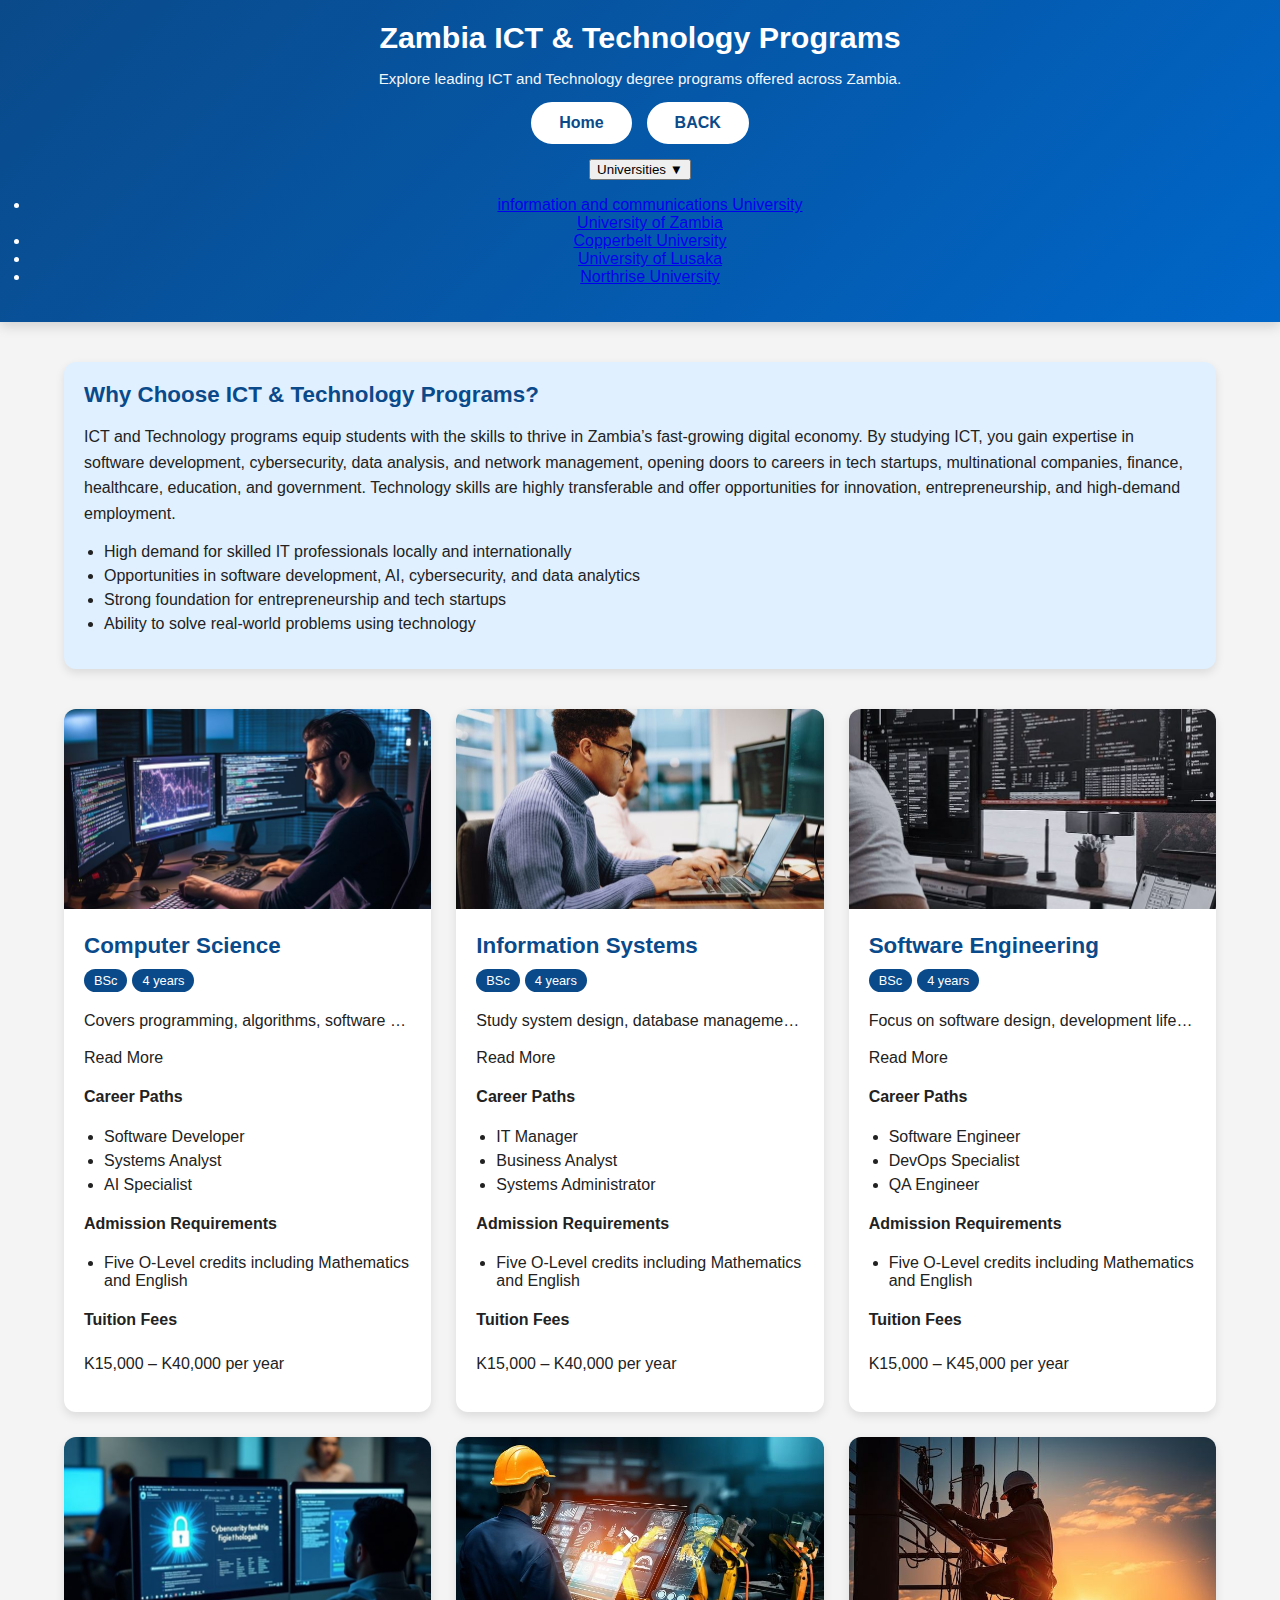
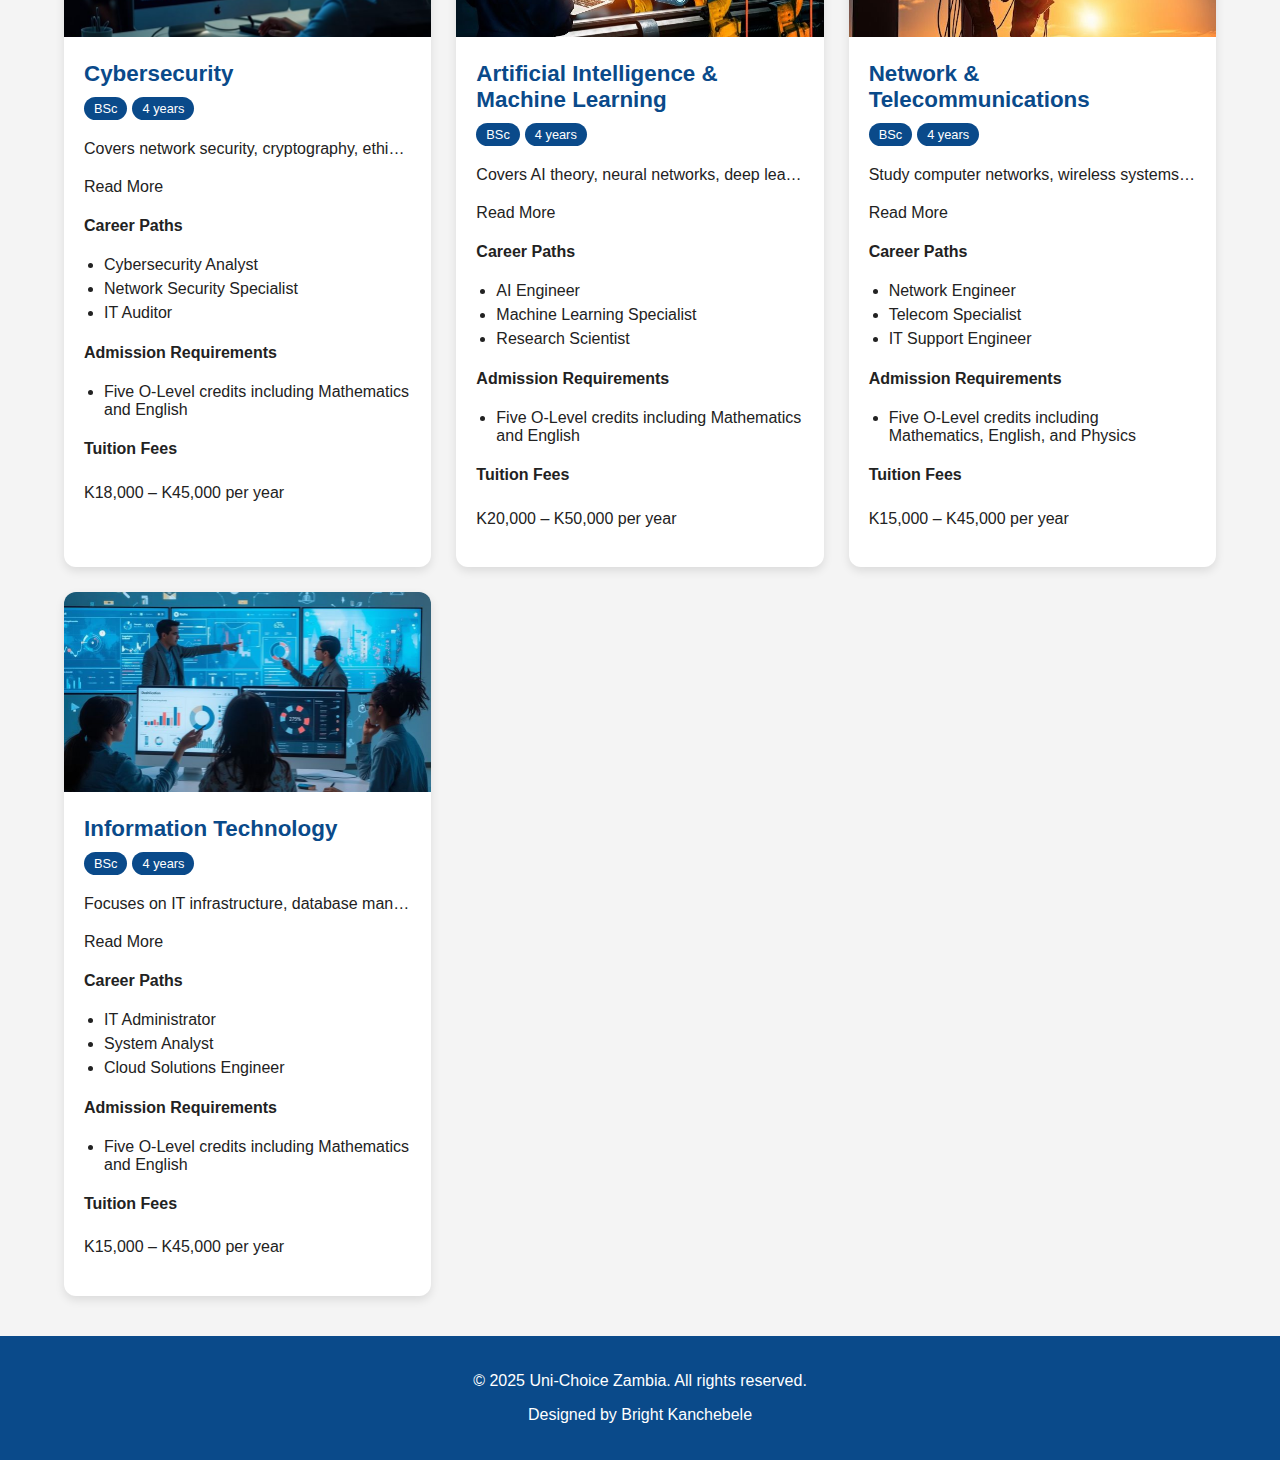
<file: ICT.html>
<!DOCTYPE html>
<html lang="en">
<head>
  <meta charset="UTF-8">
  <meta name="viewport" content="width=device-width, initial-scale=1.0">
   <meta name="mobile-web-app-capable" content="yes">
  <meta name="apple-mobile-web-app-capable" content="yes">
  <meta name="theme-color" content="#000000">
  <link rel="icon" href="/unichoicezm/image/logo.jpg" type="image/jpg">
   <link rel="stylesheet" href="css/ict.css">

  <title>Zambia ICT & Technology Programs</title>
  <style>
  </style>
</head>
<body>
<header>
  
  <h1>Zambia ICT & Technology Programs</h1>
  <p>Explore leading ICT and Technology degree programs offered across Zambia.</p>
  <div class="nav-buttons">
      
      <a href="../index.html" class="nav-btn">Home</a>
      <a href="programs.html" class="nav-btn">BACK</a>
    </div>
  <!-- Menu Button -->
  <div class="menu-container">
    <button class="menu-btn">Universities ▼</button>
    <ul class="menu-dropdown">
      <li><a href="https://www.icuzambia.net" target="_blank">information and communications University</a></li
      <li><a href="https://www.unza.zm" target="_blank">University of Zambia</a></li>
      <li><a href="https://www.cu.ac.zm" target="_blank">Copperbelt University</a></li>
      <li><a href="https://www.lusakauni.ac.zm" target="_blank">University of Lusaka </a></li>
      <li><a href="https://www.ndu.edu.zm" target="_blank">Northrise University</a></li>
     
    </ul>
  </div>
</header>
<!-- Advisory Section -->
<section class="container">
  <article class="card" style="background: #e0f0ff;">
    <div class="card-body">
      <h2>Why Choose ICT & Technology Programs?</h2>
      <p>
        ICT and Technology programs equip students with the skills to thrive in Zambia’s fast-growing digital economy. 
        By studying ICT, you gain expertise in software development, cybersecurity, data analysis, and network management, 
        opening doors to careers in tech startups, multinational companies, finance, healthcare, education, and government. 
        Technology skills are highly transferable and offer opportunities for innovation, entrepreneurship, and high-demand employment.
      </p>
      <ul>
        <li>High demand for skilled IT professionals locally and internationally</li>
        <li>Opportunities in software development, AI, cybersecurity, and data analytics</li>
        <li>Strong foundation for entrepreneurship and tech startups</li>
        <li>Ability to solve real-world problems using technology</li>
      </ul>
    </div>
  </article>
</section>

<section class="container">


  <article class="card">
    <img src="image/computer science.jpg" />
    <div class="card-body">
      <h2>Computer Science</h2>
      <div class="tags"><span class="tag">BSc</span><span class="tag">4 years</span></div>
      <p class="program-text">Covers programming, algorithms, software development, computer architecture, and AI fundamentals.</p>
      <a class="read-more" onclick="toggleText(this)">Read More</a>
      <h4>Career Paths</h4>
      <ul><li>Software Developer</li><li>Systems Analyst</li><li>AI Specialist</li></ul>
      <h4>Admission Requirements</h4>
      <ul><li>Five O-Level credits including Mathematics and English</li></ul>
      <h4>Tuition Fees</h4>
      <p>K15,000 – K40,000 per year</p>
    </div>
  </article>


  <article class="card">
    <img src="image/IS.jpg" />
    <div class="card-body">
      <h2>Information Systems</h2>
      <div class="tags"><span class="tag">BSc</span><span class="tag">4 years</span></div>
      <p class="program-text">Study system design, database management, IT project management, and enterprise solutions.</p>
      <a class="read-more" onclick="toggleText(this)">Read More</a>
      <h4>Career Paths</h4>
      <ul><li>IT Manager</li><li>Business Analyst</li><li>Systems Administrator</li></ul>
      <h4>Admission Requirements</h4>
      <ul><li>Five O-Level credits including Mathematics and English</li></ul>
      <h4>Tuition Fees</h4>
      <p>K15,000 – K40,000 per year</p>
    </div>
  </article>

  <article class="card">
    <img src="image/Software Engineer(19).jpg" />
    <div class="card-body">
      <h2>Software Engineering</h2>
      <div class="tags"><span class="tag">BSc</span><span class="tag">4 years</span></div>
      <p class="program-text">Focus on software design, development lifecycle, programming languages, and quality assurance.</p>
      <a class="read-more" onclick="toggleText(this)">Read More</a>
      <h4>Career Paths</h4>
      <ul><li>Software Engineer</li><li>DevOps Specialist</li><li>QA Engineer</li></ul>
      <h4>Admission Requirements</h4>
      <ul><li>Five O-Level credits including Mathematics and English</li></ul>
      <h4>Tuition Fees</h4>
      <p>K15,000 – K45,000 per year</p>
    </div>
  </article>

  <article class="card">
    <img src="image/cyber.jpg" />
    <div class="card-body">
      <h2>Cybersecurity</h2>
      <div class="tags"><span class="tag">BSc</span><span class="tag">4 years</span></div>
      <p class="program-text">Covers network security, cryptography, ethical hacking, and cybersecurity management.</p>
      <a class="read-more" onclick="toggleText(this)">Read More</a>
      <h4>Career Paths</h4>
      <ul><li>Cybersecurity Analyst</li><li>Network Security Specialist</li><li>IT Auditor</li></ul>
      <h4>Admission Requirements</h4>
      <ul><li>Five O-Level credits including Mathematics and English</li></ul>
      <h4>Tuition Fees</h4>
      <p>K18,000 – K45,000 per year</p>
    </div>
  </article>


  
  <article class="card">
    <img src="image/AI.jpg" />
    <div class="card-body">
      <h2>Artificial Intelligence & Machine Learning</h2>
      <div class="tags"><span class="tag">BSc</span><span class="tag">4 years</span></div>
      <p class="program-text">Covers AI theory, neural networks, deep learning, natural language processing, and robotics.</p>
      <a class="read-more" onclick="toggleText(this)">Read More</a>
      <h4>Career Paths</h4>
      <ul><li>AI Engineer</li><li>Machine Learning Specialist</li><li>Research Scientist</li></ul>
      <h4>Admission Requirements</h4>
      <ul><li>Five O-Level credits including Mathematics and English</li></ul>
      <h4>Tuition Fees</h4>
      <p>K20,000 – K50,000 per year</p>
    </div>
  </article>

  <article class="card">
    <img src="image/NETWORK.jpg" />
    <div class="card-body">
      <h2>Network & Telecommunications</h2>
      <div class="tags"><span class="tag">BSc</span><span class="tag">4 years</span></div>
      <p class="program-text">Study computer networks, wireless systems, data communication, and network administration.</p>
      <a class="read-more" onclick="toggleText(this)">Read More</a>
      <h4>Career Paths</h4>
      <ul><li>Network Engineer</li><li>Telecom Specialist</li><li>IT Support Engineer</li></ul>
      <h4>Admission Requirements</h4>
      <ul><li>Five O-Level credits including Mathematics, English, and Physics</li></ul>
      <h4>Tuition Fees</h4>
      <p>K15,000 – K45,000 per year</p>
    </div>
  </article>

  <article class="card">
    <img src="image/IT.jpg" />
    <div class="card-body">
      <h2>Information Technology</h2>
      <div class="tags"><span class="tag">BSc</span><span class="tag">4 years</span></div>
      <p class="program-text">Focuses on IT infrastructure, database management, cloud computing, and enterprise solutions.</p>
      <a class="read-more" onclick="toggleText(this)">Read More</a>
      <h4>Career Paths</h4>
      <ul><li>IT Administrator</li><li>System Analyst</li><li>Cloud Solutions Engineer</li></ul>
      <h4>Admission Requirements</h4>
      <ul><li>Five O-Level credits including Mathematics and English</li></ul>
      <h4>Tuition Fees</h4>
      <p>K15,000 – K45,000 per year</p>
    </div>
  </article>
</section>

<footer>
   <p>&copy; 2025 Uni-Choice Zambia. All rights reserved.</p>
    <p>Designed by Bright Kanchebele</p>
</footer>

<script>
  // Menu toggle
  const menuBtn = document.querySelector('.menu-btn');
  const menuDropdown = document.querySelector('.menu-dropdown');
  menuBtn.addEventListener('click', () => {
    menuDropdown.style.display = menuDropdown.style.display === 'block' ? 'none' : 'block';
  });
  document.addEventListener('click', (e) => {
    if (!menuBtn.contains(e.target) && !menuDropdown.contains(e.target)) {
      menuDropdown.style.display = 'none';
    }
  });

  // Read More toggle
  function toggleText(btn) {
    const p = btn.previousElementSibling;
    if (btn.innerText === "Read More") {
      p.style.whiteSpace = "normal";
      p.style.overflow = "visible";
      p.style.textOverflow = "clip";
      btn.innerText = "Show Less";
    } else {
      p.style.whiteSpace = "nowrap";
      p.style.overflow = "hidden";
      p.style.textOverflow = "ellipsis";
      btn.innerText = "Read More";
    }
  }

  document.querySelectorAll('.program-text').forEach(p => {
    p.style.whiteSpace = "nowrap";
    p.style.overflow = "hidden";
    p.style.textOverflow = "ellipsis";
  });
</script>

</body>
</html>
</file>
<file: css/engineering.css>
body {
      font-family: georgia, serif;
      margin: 0;
      background: #f4f4f4;
      color: #222;
      padding: o;
      margin: 0;
 }


 header {
      background: linear-gradient(135deg, #0a4a8a, #0066c8);
      color: white;
      padding: 15px 10px 20px;
      text-align: center;
      box-shadow: 0 4px 12px rgba(0, 0, 0, 0.15);
 }


 header .logo {
      display: flex;
      justify-content: center;
      align-items: center;
      margin-bottom: 8px;
 }


 header .logo img {
      width: 90px;
      height: 90px;
      border-radius: 10px;
      box-shadow: 0 3px 8px rgba(0, 0, 0, 0.25);
 }


 header h1 {
      margin: 5px 0;
      font-size: 1.9rem;
      font-weight: 700;
 }


 header p {
      font-size: 0.95rem;
      margin-bottom: 10px;
      opacity: 0.95;
 }


 .nav-buttons {
      margin: 10px 0;
      display: flex;
      justify-content: center;
      gap: 12px;
 }


 .nav-buttons {
      display: flex;
      justify-content: center;
      gap: 15px;
      margin: 15px 0;
      flex-wrap: wrap;
 }

 .nav-btn {
      background: white;
      color: #0a4a8a;
      padding: 10px 26px;
      text-decoration: none;
      font-weight: 600;
      border-radius: 25px;
      border: 2px solid #fff;
      transition: 0.3s;
 }

 .nav-btn:hover {
      background: rgba(255, 255, 255, 0.2);
      color: white;
 }



 .advisory-card {
      background: linear-gradient(135deg, #ffffff, #e0f0ff);
      border-radius: 20px;
      box-shadow: 0 8px 20px rgba(0, 0, 0, 0.1);
      padding: 30px;
      transition: transform 0.3s ease, box-shadow 0.3s ease;
 }

 .advisory-card:hover {
      transform: translateY(-8px);
      box-shadow: 0 12px 25px rgba(0, 0, 0, 0.15);
 }

 .advisory-card h2 {
      color: #0a4a8a;
      font-size: 1.8rem;
      margin-bottom: 15px;
      font-family: 'Georgia', serif;
 }

 .advisory-card p {
      font-size: 1rem;
      line-height: 1.6;
      margin-bottom: 15px;
      color: #333;
 }

 .advisory-card ul {
      padding-left: 20px;
      margin-bottom: 20px;
 }

 .advisory-card ul li {
      margin-bottom: 8px;
 }

 
 .container {
      width: 90%;
      max-width: 1200px;
      margin: 40px auto;
      display: grid;
      grid-template-columns: repeat(auto-fit, minmax(300px, 1fr));
      gap: 25px;
 }

 .card {
      background: white;
      border-radius: 12px;
      overflow: hidden;
      box-shadow: 0 4px 10px rgba(0, 0, 0, 0.1);
      transition: 0.2s;
 }

 .card:hover {
      transform: translateY(-5px);
 }

 .card img {
      width: 100%;
      height: 200px;
      object-fit: cover;
 }

 .card-body {
      padding: 20px;
 }

 .card h2 {
      margin: 0 0 10px;
      font-size: 1.4rem;
      color: #0a4a8a;
 }

 .tags {
      margin-bottom: 10px;
 }

 .tag {
      background: #0a4a8a;
      color: white;
      padding: 4px 10px;
      font-size: 0.8rem;
      border-radius: 20px;
      margin-right: 5px;
      display: inline-block;
 }

 ul {
      padding-left: 20px;
 }

 .read-more {
      display: inline-block;
      margin-top: 10px;
      padding: 6px 12px;
      background: #0a4a8a;
      color: white;
      border-radius: 6px;
      cursor: pointer;
      font-size: 0.9rem;
      text-decoration: none;
 }

 footer {
      text-align: center;
      padding: 20px;
      margin-top: 40px;
      background: #0a4a8a;
      color: white;
 }
</file>
<file: css/health.css>
body {
 font-family: 'Segoe UI', Tahoma, Geneva, Verdana, sans-serif;
  margin: 0;
  background: #f4f4f4;
  color: #222;
  padding: 0;
  margin: 0;
}


header {
  background: linear-gradient(135deg, #0a4a8a, #0066c8);
  color: white;
  padding: 15px 10px 20px;
  text-align: center;
  box-shadow: 0 4px 12px rgba(0, 0, 0, 0.15);
}


header .logo {
  display: flex;
  justify-content: center;
  align-items: center;
  margin-bottom: 8px;
}


header .logo img {
  width: 90px;
  height: 90px;
  border-radius: 10px;
  box-shadow: 0 3px 8px rgba(0, 0, 0, 0.25);
}


header h1 {
  margin: 5px 0;
  font-size: 1.9rem;
  font-weight: 700;
}


header p {
  font-size: 0.95rem;
  margin-bottom: 10px;
  opacity: 0.95;
}


.nav-buttons {
  margin: 10px 0;
  display: flex;
  justify-content: center;
  gap: 12px;
}


.nav-buttons {
  display: flex;
  justify-content: center;
  gap: 15px;
  margin: 15px 0;
  flex-wrap: wrap;
}

.nav-btn {
  background: white;
  color: #0a4a8a;
  padding: 10px 26px;
  text-decoration: none;
  font-weight: 600;
  border-radius: 25px;
  border: 2px solid #fff;
  transition: 0.3s;
}

.nav-btn:hover {
  background: rgba(255, 255, 255, 0.2);
  color: white;
}

.advisory-card {
  background: linear-gradient(135deg, #ffffff, #ffe0e0);
  border-radius: 20px;
  box-shadow: 0 8px 20px rgba(0, 0, 0, 0.1);
  padding: 30px;
  transition: transform 0.3s ease, box-shadow 0.3s ease;
}

.advisory-card:hover {
  transform: translateY(-8px);
  box-shadow: 0 12px 25px rgba(0, 0, 0, 0.15);
}

.advisory-card h2 {
  color: #c0392b;
  font-size: 1.8rem;
  margin-bottom: 15px;
  font-family: 'Georgia', serif;
}

.advisory-card p {
  font-size: 1rem;
  line-height: 1.6;
  margin-bottom: 15px;
  color: #333;
}

.advisory-card ul {
  padding-left: 20px;
  margin-bottom: 20px;
}

.advisory-card ul li {
  margin-bottom: 8px;
}

.advisory-card .quote {
  font-style: italic;
  color: #555;
  margin-bottom: 20px;
  border-left: 4px solid #c0392b;
  padding-left: 10px;
}



.container {
  width: 90%;
  max-width: 1200px;
  margin: 40px auto;
  display: grid;
  grid-template-columns: repeat(auto-fit, minmax(300px, 1fr));
  gap: 25px;
}

.card {
  background: white;
  border-radius: 12px;
  overflow: hidden;
  box-shadow: 0 4px 10px rgba(0, 0, 0, 0.1);
  transition: 0.2s;
}

.card:hover {
  transform: translateY(-5px);
}

.card img {
  width: 100%;
  height: 200px;
  object-fit: cover;
}

.card-body {
  padding: 20px;
}

.card h2 {
  margin: 0 0 10px;
  font-size: 1.4rem;
  color: #0a4a8a;
}

.tags {
  margin-bottom: 10px;
}

.tag {
  background: #0a4a8a;
  color: white;
  padding: 4px 10px;
  font-size: 0.8rem;
  border-radius: 20px;
  margin-right: 5px;
  display: inline-block;
}

ul {
  padding-left: 20px;
}

footer {
  text-align: center;
  padding: 20px;
  margin-top: 40px;
  background: #0a4a8a;
  color: white;
}
</file>
<file: css/humanities.css>
body {
    font-family: 'Segoe UI', Tahoma, Geneva, Verdana, sans-serif;
    margin: 0;
    background: #f4f4f4;
    color: #222;
    padding: 0;
    margin: 0;
}


header {
    background: linear-gradient(135deg, #0a4a8a, #0066c8);
    color: white;
    padding: 15px 10px 20px; 
    text-align: center;
    box-shadow: 0 4px 12px rgba(0,0,0,0.15);
}


header .logo {
    display: flex;
    justify-content: center;
    align-items: center;
    margin-bottom: 8px;
}


header .logo img {
    width: 90px;  
    height: 90px;
    border-radius: 10px;
    box-shadow: 0 3px 8px rgba(0,0,0,0.25);
}


header h1 {
    margin: 5px 0;
    font-size: 1.9rem;  
    font-weight: 700;
}


header p {
    font-size: 0.95rem;
    margin-bottom: 10px;
    opacity: 0.95;
}


.nav-buttons {
    margin: 10px 0;
    display: flex;
    justify-content: center;
    gap: 12px;
}


.nav-buttons {
    display: flex;
    justify-content: center;
    gap: 15px;
    margin: 15px 0;
    flex-wrap: wrap;
}

.nav-btn {
    background: white;
    color: #0a4a8a;
    padding: 10px 26px;
    text-decoration: none;
    font-weight: 600;
    border-radius: 25px;
    border: 2px solid #fff;
    transition: 0.3s;
}

.nav-btn:hover {
    background: rgba(255,255,255,0.2);
    color: white;
}

.card[style] h2 {
    color: #0a4a8a;
}

.card[style] p {
    font-size: 1rem;
    line-height: 1.6;
}

.card[style] ul li {
    margin-bottom: 6px;
}


.container {
    width: 90%;
    max-width: 1200px;
    margin: 40px auto;
    display: grid;
    grid-template-columns: repeat(auto-fit, minmax(300px, 1fr));
    gap: 25px;
}

.card {
    background: white;
    border-radius: 12px;
    overflow: hidden;
    box-shadow: 0 4px 10px rgba(0, 0, 0, 0.1);
    transition: 0.2s;
}

.card:hover {
    transform: translateY(-5px);
}

.card img {
    width: 100%;
    height: 200px;
    object-fit: cover;
}

.card-body {
    padding: 20px;
}

.card h2 {
    margin: 0 0 10px;
    font-size: 1.4rem;
    color: #0a4a8a;
}

.tags {
    margin-bottom: 10px;
}

.tag {
    background: #0a4a8a;
    color: white;
    padding: 4px 10px;
    font-size: 0.8rem;
    border-radius: 20px;
    margin-right: 5px;
    display: inline-block;
}

ul {
    padding-left: 20px;
}


footer {
    text-align: center;
    padding: 20px;
    margin-top: 40px;
    background: #0a4a8a;
    color: white;
}
</file>
<file: css/ict.css>
body {
  font-family: 'Segoe UI', Tahoma, Geneva, Verdana, sans-serif;
  margin: 0;
  background: #f4f4f4;
  color: #222;
  padding: 0;
}


header {
  background: linear-gradient(135deg, #0a4a8a, #0066c8);
  color: white;
  padding: 15px 10px 20px;
  text-align: center;
  box-shadow: 0 4px 12px rgba(0, 0, 0, 0.15);
}


header .logo {
  display: flex;
  justify-content: center;
  align-items: center;
  margin-bottom: 8px;
}


header .logo img {
  width: 90px;
  height: 90px;
  border-radius: 10px;
  box-shadow: 0 3px 8px rgba(0, 0, 0, 0.25);
}


header h1 {
  margin: 5px 0;
  font-size: 1.9rem;
  font-weight: 700;
}


header p {
  font-size: 0.95rem;
  margin-bottom: 10px;
  opacity: 0.95;
}


.nav-buttons {
  margin: 10px 0;
  display: flex;
  justify-content: center;
  gap: 12px;
}


.nav-buttons {
  display: flex;
  justify-content: center;
  gap: 15px;
  margin: 15px 0;
  flex-wrap: wrap;
}

.nav-btn {
  background: white;
  color: #0a4a8a;
  padding: 10px 26px;
  text-decoration: none;
  font-weight: 600;
  border-radius: 25px;
  border: 2px solid #fff;
  transition: 0.3s;
}

.nav-btn:hover {
  background: rgba(255, 255, 255, 0.2);
  color: white;
}




.card p {
  font-size: 1rem;
  line-height: 1.6;
}

.card ul li {
  margin-bottom: 6px;
}



.container {
  width: 90%;
  max-width: 1200px;
  margin: 40px auto;
  display: grid;
  grid-template-columns: repeat(auto-fit, minmax(300px, 1fr));
  gap: 25px;
}

.card {
  background: white;
  border-radius: 12px;
  overflow: hidden;
  box-shadow: 0 4px 10px rgba(0, 0, 0, 0.1);
  transition: 0.2s;
}

.card:hover {
  transform: translateY(-5px);
}

.card img {
  width: 100%;
  height: 200px;
  object-fit: cover;
}

.card-body {
  padding: 20px;
}

.card h2 {
  margin: 0 0 10px;
  font-size: 1.4rem;
  color: #0a4a8a;
}

.tags {
  margin-bottom: 10px;
}

.tag {
  background: #0a4a8a;
  color: white;
  padding: 4px 10px;
  font-size: 0.8rem;
  border-radius: 20px;
  margin-right: 5px;
  display: inline-block;
}

ul {
  padding-left: 20px;
}


footer {
  text-align: center;
  padding: 20px;
  margin-top: 40px;
  background: #0a4a8a;
  color: white;
}
</file>
